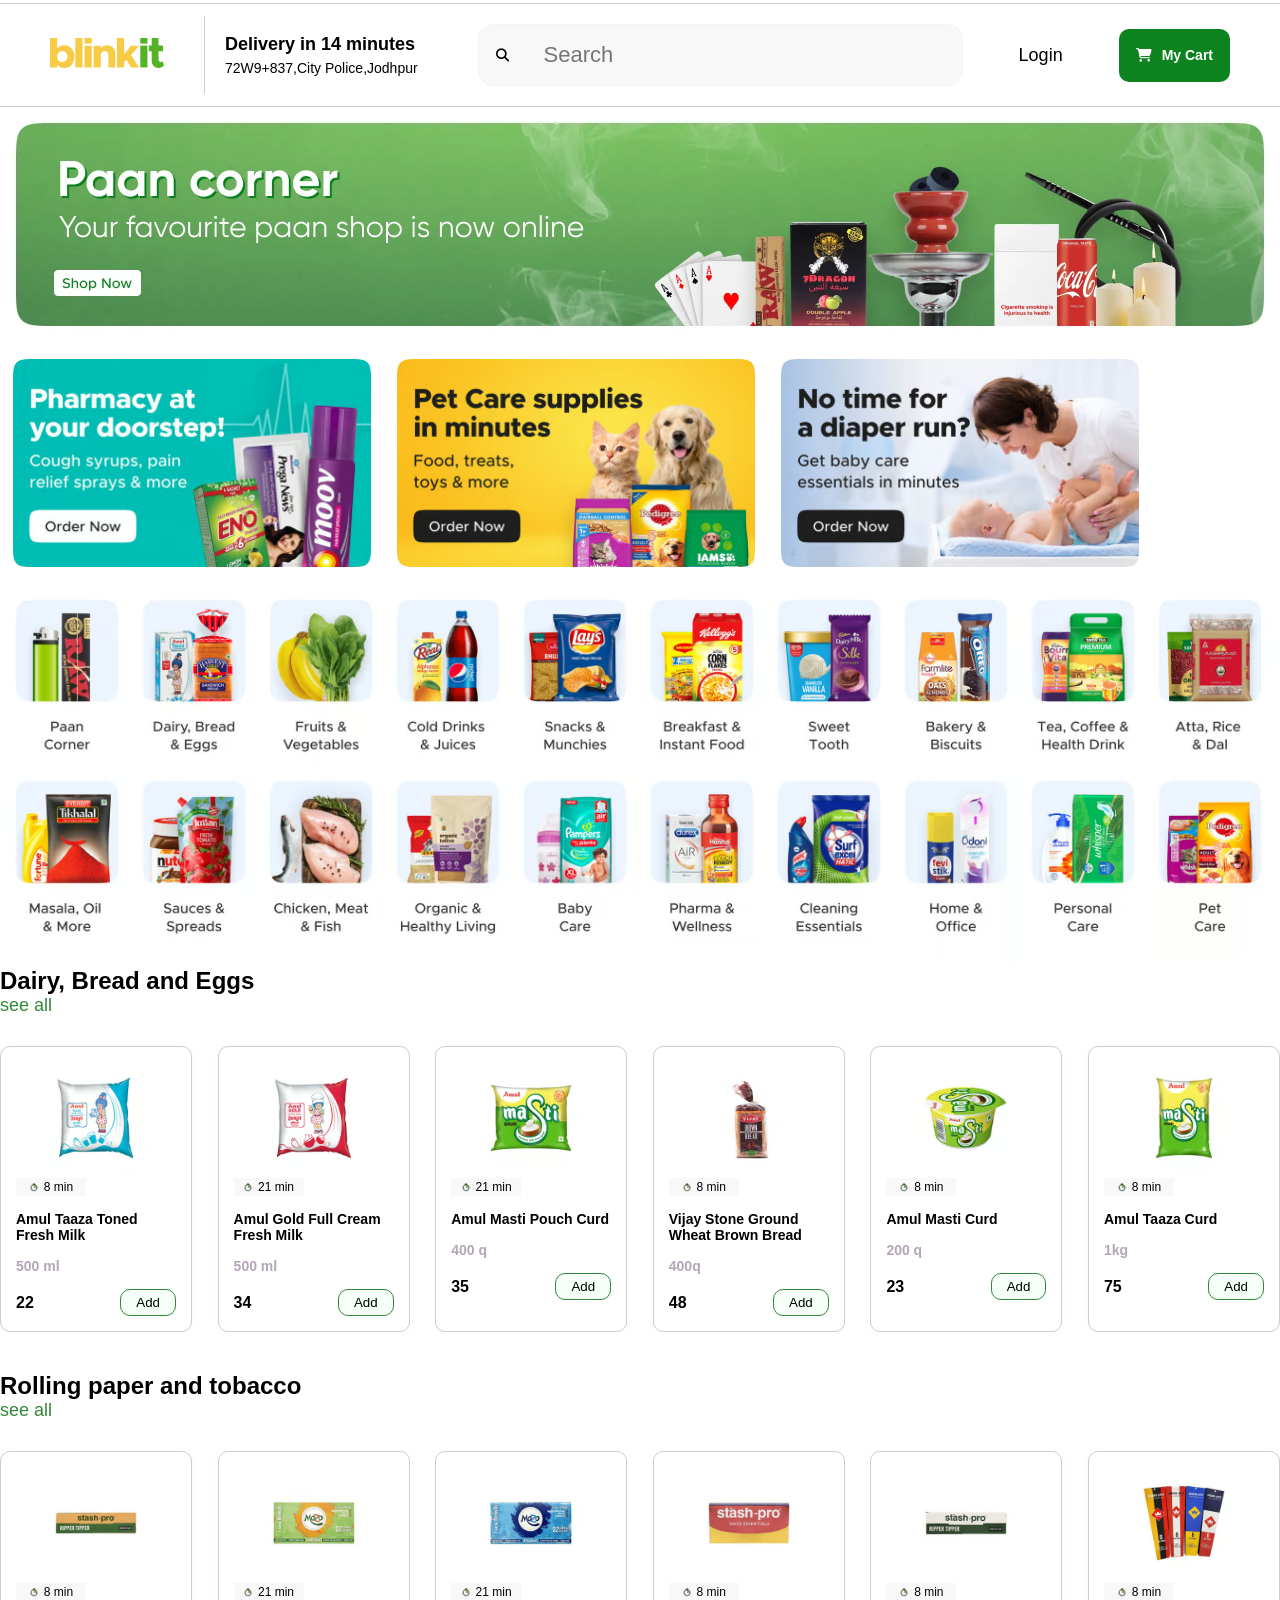
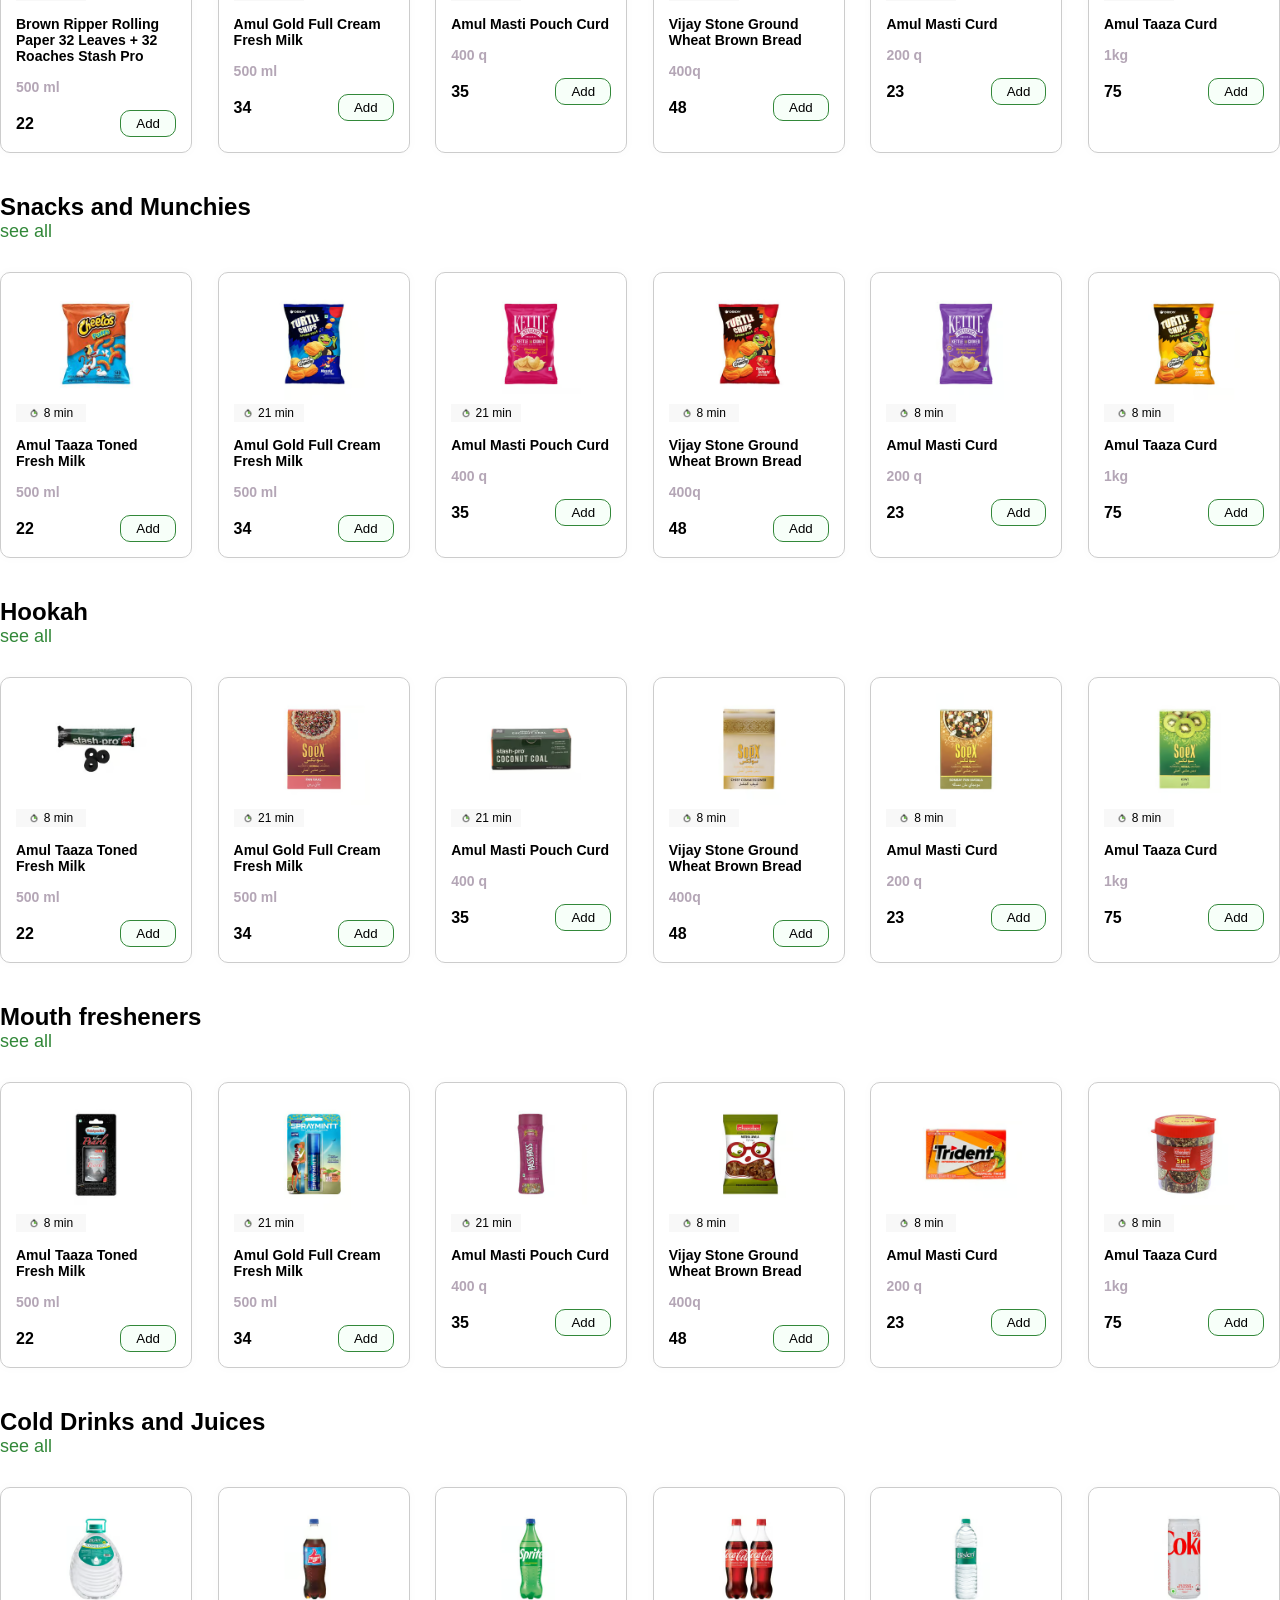
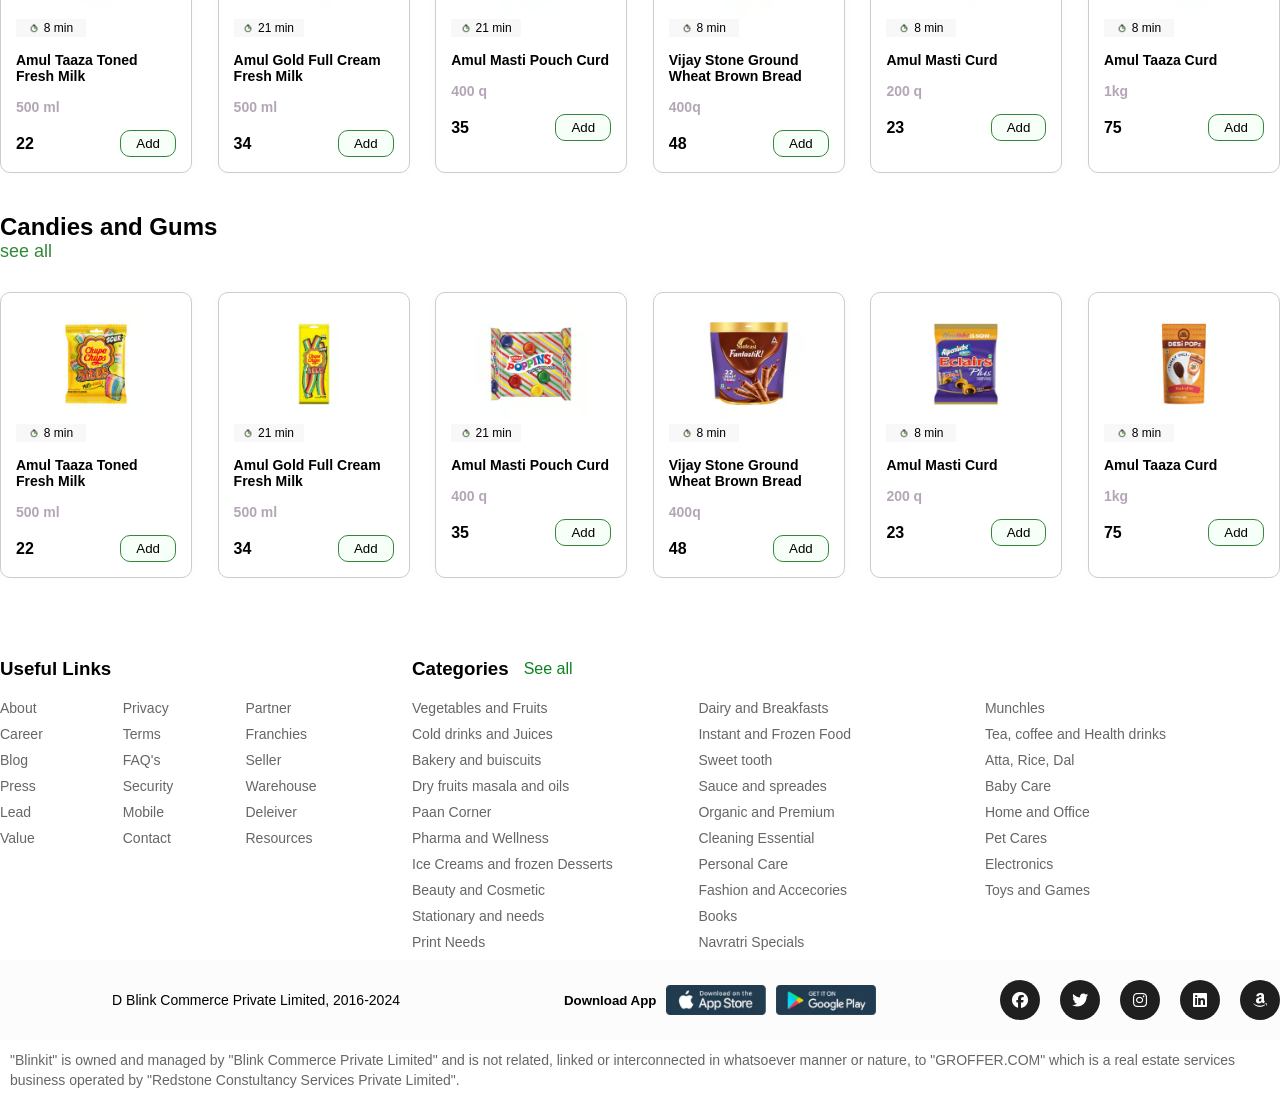
<file: Blinkit Project/index.html>
<!DOCTYPE html>
<html lang="en">
<head>
    <meta charset="UTF-8">
    <meta name="viewport" content="width=device-width, initial-scale=1.0">
    <title>Blinkit</title>
    <link rel="stylesheet" href="https://cdnjs.cloudflare.com/ajax/libs/font-awesome/6.7.2/css/all.min.css">
    <link rel="stylesheet" href="./css/style.css">
    <link rel="stylesheet" href="./css/media.css">
</head>
<body>
    <header>
        <div class="headerLeft">
            <div class="logo">
                <a href="#">
                    <img src="./images/logo.svg" alt="">
                </a>
            </div>
            <div class="headerAddress">
                <h3>Delivery in 14 minutes</h3>
                <p>72W9+837,City Police,Jodhpur</p>
            </div>
        </div>
        <form class="searchBox">
            <button><i class="fa-solid fa-magnifying-glass"></i></button>
            <input type="text" placeholder="Search"/>
        </form>
        <div class="headerBtn">
            <button>Login</button>
            <button><i class="fa-solid fa-cart-shopping"></i>My Cart</button>
        </div>
    </header>

    
    <section class="bannerSection">
        <img src="./images/paan.png" alt="">
    </section>

    <section class="orderBanner">
        <div class="orderBannerItems">
            <img src="./images/image1.png" alt="">
        </div>
        <div class="orderBannerItems">
            <img src="./images/image2.png" alt="">
        </div>
        <div class="orderBannerItems">
            <img src="./images/image3.png" alt="">
        </div>
    </section>

    <section class="categorySection">
        <div class="categoryItems">
            <img src="./images/a/i1.png" alt="">
        </div>
        <div class="categoryItems">
            <img src="./images/a/i2.png" alt="">
        </div>
        <div class="categoryItems">
            <img src="./images/a/i3.png" alt="">
        </div>
        <div class="categoryItems">
            <img src="./images/a/i4.png" alt="">
        </div>
        <div class="categoryItems">
            <img src="./images/a/i5.png" alt="">
        </div>
        <div class="categoryItems">
            <img src="./images/a/i6.png" alt="">
        </div>
        <div class="categoryItems">
            <img src="./images/a/i7.png" alt="">
        </div>
        <div class="categoryItems">
            <img src="./images/a/i8.png" alt="">
        </div>
        <div class="categoryItems">
            <img src="./images/a/i9.png" alt="">
        </div>
        <div class="categoryItems">
            <img src="./images/a/i10.png" alt="">
        </div>
        <div class="categoryItems">
            <img src="./images/a/i11.png" alt="">
        </div>
        <div class="categoryItems">
            <img src="./images/a/i12.png" alt="">
        </div>
        <div class="categoryItems">
            <img src="./images/a/i13.png" alt="">
        </div>
        <div class="categoryItems">
            <img src="./images/a/i14.png" alt="">
        </div>
        <div class="categoryItems">
            <img src="./images/a/i15.png" alt="">
        </div>
        <div class="categoryItems">
            <img src="./images/a/i16.png" alt="">
        </div>
        <div class="categoryItems">
            <img src="./images/a/i17.png" alt="">
        </div>
        <div class="categoryItems">
            <img src="./images/a/i18.png" alt="">
        </div>
        <div class="categoryItems">
            <img src="./images/a/i19.png" alt="">
        </div>
        <div class="categoryItems">
            <img src="./images/a/i20.png" alt="">
        </div>
    </section>

    <section class="productSection">
        <div class="headingRow">
            <h2>Dairy, Bread and Eggs</h2>
            <a href="#">see all</a>
        </div>
        <div class="productRow">
            <div class="productItems">
                <div class="productImg">
                    <img src="./images/b/i1.png" alt="">
                    <p><img src="./images/b/icon.png" alt="">8 min</p>
                </div>
                <div class="productContent">
                    <h3>Amul Taaza Toned Fresh Milk</h3>
                    <p>500 ml</p>
                    <div class="btn-price-outer">
                        <b>22</b>
                        <button>Add</button>
                    </div>
                </div>
            </div>
            <div class="productItems">
                <div class="productImg">
                    <img src="./images/b/i2.png" alt="">
                    <p><img src="./images/b/icon.png" alt="">21 min</p>
                </div>
                <div class="productContent">
                    <h3>Amul Gold Full Cream Fresh Milk</h3>
                    <p>500 ml</p>
                    <div class="btn-price-outer">
                        <b>34</b>
                        <button>Add</button>
                    </div>
                </div>
            </div>
            <div class="productItems">
                <div class="productImg">
                    <img src="./images/b/i3.png" alt="">
                    <p><img src="./images/b/icon.png" alt="">21 min</p>
                </div>
                <div class="productContent">
                    <h3>Amul Masti Pouch Curd</h3>
                    <p>400 q</p>
                    <div class="btn-price-outer">
                        <b>35</b>
                        <button>Add</button>
                    </div>
                </div>
            </div>
            <div class="productItems">
                <div class="productImg">
                    <img src="./images/b/i4.png" alt="">
                    <p><img src="./images/b/icon.png" alt="">8 min</p>
                </div>
                <div class="productContent">
                    <h3>Vijay Stone Ground Wheat Brown Bread</h3>
                    <p>400q</p>
                    <div class="btn-price-outer">
                        <b>48</b>
                        <button>Add</button>
                    </div>
                </div>
            </div>
            <div class="productItems">
                <div class="productImg">
                    <img src="./images/b/i5.png" alt="">
                    <p><img src="./images/b/icon.png" alt="">8 min</p>
                </div>
                <div class="productContent">
                    <h3>Amul Masti Curd</h3>
                    <p>200 q</p>
                    <div class="btn-price-outer">
                        <b>23</b>
                        <button>Add</button>
                    </div>
                </div>
            </div>
            <div class="productItems">
                <div class="productImg">
                    <img src="./images/b/i6.png" alt="">
                    <p><img src="./images/b/icon.png" alt="">8 min</p>
                </div>
                <div class="productContent">
                    <h3>Amul Taaza Curd</h3>
                    <p>1kg</p>
                    <div class="btn-price-outer">
                        <b>75</b>
                        <button>Add</button>
                    </div>
                </div>
            </div>
        </div>
    </section>
    <section class="productSection">
        <div class="headingRow">
            <h2>Rolling paper and tobacco</h2>
            <a href="#">see all</a>
        </div>
        <div class="productRow">
            <div class="productItems">
                <div class="productImg">
                    <img src="./images/c/i1.png" alt="">
                    <p><img src="./images/b/icon.png" alt="">8 min</p>
                </div>
                <div class="productContent">
                    <h3>Brown Ripper Rolling Paper 32 Leaves + 32 Roaches Stash Pro</h3>
                    <p>500 ml</p>
                    <div class="btn-price-outer">
                        <b>22</b>
                        <button>Add</button>
                    </div>
                </div>
            </div>
            <div class="productItems">
                <div class="productImg">
                    <img src="./images/c/i2.png" alt="">
                    <p><img src="./images/b/icon.png" alt="">21 min</p>
                </div>
                <div class="productContent">
                    <h3>Amul Gold Full Cream Fresh Milk</h3>
                    <p>500 ml</p>
                    <div class="btn-price-outer">
                        <b>34</b>
                        <button>Add</button>
                    </div>
                </div>
            </div>
            <div class="productItems">
                <div class="productImg">
                    <img src="./images/c/i3.png" alt="">
                    <p><img src="./images/b/icon.png" alt="">21 min</p>
                </div>
                <div class="productContent">
                    <h3>Amul Masti Pouch Curd</h3>
                    <p>400 q</p>
                    <div class="btn-price-outer">
                        <b>35</b>
                        <button>Add</button>
                    </div>
                </div>
            </div>
            <div class="productItems">
                <div class="productImg">
                    <img src="./images/c/i4.png" alt="">
                    <p><img src="./images/b/icon.png" alt="">8 min</p>
                </div>
                <div class="productContent">
                    <h3>Vijay Stone Ground Wheat Brown Bread</h3>
                    <p>400q</p>
                    <div class="btn-price-outer">
                        <b>48</b>
                        <button>Add</button>
                    </div>
                </div>
            </div>
            <div class="productItems">
                <div class="productImg">
                    <img src="./images/c/i5.png" alt="">
                    <p><img src="./images/b/icon.png" alt="">8 min</p>
                </div>
                <div class="productContent">
                    <h3>Amul Masti Curd</h3>
                    <p>200 q</p>
                    <div class="btn-price-outer">
                        <b>23</b>
                        <button>Add</button>
                    </div>
                </div>
            </div>
            <div class="productItems">
                <div class="productImg">
                    <img src="./images/c/i6.png" alt="">
                    <p><img src="./images/b/icon.png" alt="">8 min</p>
                </div>
                <div class="productContent">
                    <h3>Amul Taaza Curd</h3>
                    <p>1kg</p>
                    <div class="btn-price-outer">
                        <b>75</b>
                        <button>Add</button>
                    </div>
                </div>
            </div>
        </div>
    </section>
    <section class="productSection">
        <div class="headingRow">
            <h2>Snacks and Munchies</h2>
            <a href="#">see all</a>
        </div>
        <div class="productRow">
            <div class="productItems">
                <div class="productImg">
                    <img src="./images/d/i1.png" alt="">
                    <p><img src="./images/b/icon.png" alt="">8 min</p>
                </div>
                <div class="productContent">
                    <h3>Amul Taaza Toned Fresh Milk</h3>
                    <p>500 ml</p>
                    <div class="btn-price-outer">
                        <b>22</b>
                        <button>Add</button>
                    </div>
                </div>
            </div>
            <div class="productItems">
                <div class="productImg">
                    <img src="./images/d/i2.png" alt="">
                    <p><img src="./images/b/icon.png" alt="">21 min</p>
                </div>
                <div class="productContent">
                    <h3>Amul Gold Full Cream Fresh Milk</h3>
                    <p>500 ml</p>
                    <div class="btn-price-outer">
                        <b>34</b>
                        <button>Add</button>
                    </div>
                </div>
            </div>
            <div class="productItems">
                <div class="productImg">
                    <img src="./images/d/i3.png" alt="">
                    <p><img src="./images/b/icon.png" alt="">21 min</p>
                </div>
                <div class="productContent">
                    <h3>Amul Masti Pouch Curd</h3>
                    <p>400 q</p>
                    <div class="btn-price-outer">
                        <b>35</b>
                        <button>Add</button>
                    </div>
                </div>
            </div>
            <div class="productItems">
                <div class="productImg">
                    <img src="./images/d/i4.png" alt="">
                    <p><img src="./images/b/icon.png" alt="">8 min</p>
                </div>
                <div class="productContent">
                    <h3>Vijay Stone Ground Wheat Brown Bread</h3>
                    <p>400q</p>
                    <div class="btn-price-outer">
                        <b>48</b>
                        <button>Add</button>
                    </div>
                </div>
            </div>
            <div class="productItems">
                <div class="productImg">
                    <img src="./images/d/i5.png" alt="">
                    <p><img src="./images/b/icon.png" alt="">8 min</p>
                </div>
                <div class="productContent">
                    <h3>Amul Masti Curd</h3>
                    <p>200 q</p>
                    <div class="btn-price-outer">
                        <b>23</b>
                        <button>Add</button>
                    </div>
                </div>
            </div>
            <div class="productItems">
                <div class="productImg">
                    <img src="./images/d/i6.png" alt="">
                    <p><img src="./images/b/icon.png" alt="">8 min</p>
                </div>
                <div class="productContent">
                    <h3>Amul Taaza Curd</h3>
                    <p>1kg</p>
                    <div class="btn-price-outer">
                        <b>75</b>
                        <button>Add</button>
                    </div>
                </div>
            </div>
        </div>
    </section>
    <section class="productSection">
        <div class="headingRow">
            <h2>Hookah</h2>
            <a href="#">see all</a>
        </div>
        <div class="productRow">
            <div class="productItems">
                <div class="productImg">
                    <img src="./images/e/i1.png" alt="">
                    <p><img src="./images/b/icon.png" alt="">8 min</p>
                </div>
                <div class="productContent">
                    <h3>Amul Taaza Toned Fresh Milk</h3>
                    <p>500 ml</p>
                    <div class="btn-price-outer">
                        <b>22</b>
                        <button>Add</button>
                    </div>
                </div>
            </div>
            <div class="productItems">
                <div class="productImg">
                    <img src="./images/e/i2.png" alt="">
                    <p><img src="./images/b/icon.png" alt="">21 min</p>
                </div>
                <div class="productContent">
                    <h3>Amul Gold Full Cream Fresh Milk</h3>
                    <p>500 ml</p>
                    <div class="btn-price-outer">
                        <b>34</b>
                        <button>Add</button>
                    </div>
                </div>
            </div>
            <div class="productItems">
                <div class="productImg">
                    <img src="./images/e/i3.png" alt="">
                    <p><img src="./images/b/icon.png" alt="">21 min</p>
                </div>
                <div class="productContent">
                    <h3>Amul Masti Pouch Curd</h3>
                    <p>400 q</p>
                    <div class="btn-price-outer">
                        <b>35</b>
                        <button>Add</button>
                    </div>
                </div>
            </div>
            <div class="productItems">
                <div class="productImg">
                    <img src="./images/e/i4.png" alt="">
                    <p><img src="./images/b/icon.png" alt="">8 min</p>
                </div>
                <div class="productContent">
                    <h3>Vijay Stone Ground Wheat Brown Bread</h3>
                    <p>400q</p>
                    <div class="btn-price-outer">
                        <b>48</b>
                        <button>Add</button>
                    </div>
                </div>
            </div>
            <div class="productItems">
                <div class="productImg">
                    <img src="./images/e/i5.png" alt="">
                    <p><img src="./images/b/icon.png" alt="">8 min</p>
                </div>
                <div class="productContent">
                    <h3>Amul Masti Curd</h3>
                    <p>200 q</p>
                    <div class="btn-price-outer">
                        <b>23</b>
                        <button>Add</button>
                    </div>
                </div>
            </div>
            <div class="productItems">
                <div class="productImg">
                    <img src="./images/e/i6.png" alt="">
                    <p><img src="./images/b/icon.png" alt="">8 min</p>
                </div>
                <div class="productContent">
                    <h3>Amul Taaza Curd</h3>
                    <p>1kg</p>
                    <div class="btn-price-outer">
                        <b>75</b>
                        <button>Add</button>
                    </div>
                </div>
            </div>
        </div>
    </section>
    <section class="productSection">
        <div class="headingRow">
            <h2>Mouth fresheners</h2>
            <a href="#">see all</a>
        </div>
        <div class="productRow">
            <div class="productItems">
                <div class="productImg">
                    <img src="./images/f/i1.png" alt="">
                    <p><img src="./images/b/icon.png" alt="">8 min</p>
                </div>
                <div class="productContent">
                    <h3>Amul Taaza Toned Fresh Milk</h3>
                    <p>500 ml</p>
                    <div class="btn-price-outer">
                        <b>22</b>
                        <button>Add</button>
                    </div>
                </div>
            </div>
            <div class="productItems">
                <div class="productImg">
                    <img src="./images/f/i2.png" alt="">
                    <p><img src="./images/b/icon.png" alt="">21 min</p>
                </div>
                <div class="productContent">
                    <h3>Amul Gold Full Cream Fresh Milk</h3>
                    <p>500 ml</p>
                    <div class="btn-price-outer">
                        <b>34</b>
                        <button>Add</button>
                    </div>
                </div>
            </div>
            <div class="productItems">
                <div class="productImg">
                    <img src="./images/f/i3.png" alt="">
                    <p><img src="./images/b/icon.png" alt="">21 min</p>
                </div>
                <div class="productContent">
                    <h3>Amul Masti Pouch Curd</h3>
                    <p>400 q</p>
                    <div class="btn-price-outer">
                        <b>35</b>
                        <button>Add</button>
                    </div>
                </div>
            </div>
            <div class="productItems">
                <div class="productImg">
                    <img src="./images/f/i4.png" alt="">
                    <p><img src="./images/b/icon.png" alt="">8 min</p>
                </div>
                <div class="productContent">
                    <h3>Vijay Stone Ground Wheat Brown Bread</h3>
                    <p>400q</p>
                    <div class="btn-price-outer">
                        <b>48</b>
                        <button>Add</button>
                    </div>
                </div>
            </div>
            <div class="productItems">
                <div class="productImg">
                    <img src="./images/f/i5.png" alt="">
                    <p><img src="./images/b/icon.png" alt="">8 min</p>
                </div>
                <div class="productContent">
                    <h3>Amul Masti Curd</h3>
                    <p>200 q</p>
                    <div class="btn-price-outer">
                        <b>23</b>
                        <button>Add</button>
                    </div>
                </div>
            </div>
            <div class="productItems">
                <div class="productImg">
                    <img src="./images/f/i6.png" alt="">
                    <p><img src="./images/b/icon.png" alt="">8 min</p>
                </div>
                <div class="productContent">
                    <h3>Amul Taaza Curd</h3>
                    <p>1kg</p>
                    <div class="btn-price-outer">
                        <b>75</b>
                        <button>Add</button>
                    </div>
                </div>
            </div>
        </div>
    </section>
    <section class="productSection">
        <div class="headingRow">
            <h2>Cold Drinks and Juices</h2>
            <a href="#">see all</a>
        </div>
        <div class="productRow">
            <div class="productItems">
                <div class="productImg">
                    <img src="./images/g/i1.png" alt="">
                    <p><img src="./images/b/icon.png" alt="">8 min</p>
                </div>
                <div class="productContent">
                    <h3>Amul Taaza Toned Fresh Milk</h3>
                    <p>500 ml</p>
                    <div class="btn-price-outer">
                        <b>22</b>
                        <button>Add</button>
                    </div>
                </div>
            </div>
            <div class="productItems">
                <div class="productImg">
                    <img src="./images/g/i2.png" alt="">
                    <p><img src="./images/b/icon.png" alt="">21 min</p>
                </div>
                <div class="productContent">
                    <h3>Amul Gold Full Cream Fresh Milk</h3>
                    <p>500 ml</p>
                    <div class="btn-price-outer">
                        <b>34</b>
                        <button>Add</button>
                    </div>
                </div>
            </div>
            <div class="productItems">
                <div class="productImg">
                    <img src="./images/g/i3.png" alt="">
                    <p><img src="./images/b/icon.png" alt="">21 min</p>
                </div>
                <div class="productContent">
                    <h3>Amul Masti Pouch Curd</h3>
                    <p>400 q</p>
                    <div class="btn-price-outer">
                        <b>35</b>
                        <button>Add</button>
                    </div>
                </div>
            </div>
            <div class="productItems">
                <div class="productImg">
                    <img src="./images/g/i4.png" alt="">
                    <p><img src="./images/b/icon.png" alt="">8 min</p>
                </div>
                <div class="productContent">
                    <h3>Vijay Stone Ground Wheat Brown Bread</h3>
                    <p>400q</p>
                    <div class="btn-price-outer">
                        <b>48</b>
                        <button>Add</button>
                    </div>
                </div>
            </div>
            <div class="productItems">
                <div class="productImg">
                    <img src="./images/g/i5.png" alt="">
                    <p><img src="./images/b/icon.png" alt="">8 min</p>
                </div>
                <div class="productContent">
                    <h3>Amul Masti Curd</h3>
                    <p>200 q</p>
                    <div class="btn-price-outer">
                        <b>23</b>
                        <button>Add</button>
                    </div>
                </div>
            </div>
            <div class="productItems">
                <div class="productImg">
                    <img src="./images/g/i6.png" alt="">
                    <p><img src="./images/b/icon.png" alt="">8 min</p>
                </div>
                <div class="productContent">
                    <h3>Amul Taaza Curd</h3>
                    <p>1kg</p>
                    <div class="btn-price-outer">
                        <b>75</b>
                        <button>Add</button>
                    </div>
                </div>
            </div>
        </div>
    </section>
    <section class="productSection">
        <div class="headingRow">
            <h2>Candies and Gums</h2>
            <a href="#">see all</a>
        </div>
        <div class="productRow">
            <div class="productItems">
                <div class="productImg">
                    <img src="./images/h/i1.png" alt="">
                    <p><img src="./images/b/icon.png" alt="">8 min</p>
                </div>
                <div class="productContent">
                    <h3>Amul Taaza Toned Fresh Milk</h3>
                    <p>500 ml</p>
                    <div class="btn-price-outer">
                        <b>22</b>
                        <button>Add</button>
                    </div>
                </div>
            </div>
            <div class="productItems">
                <div class="productImg">
                    <img src="./images/h/i2.png" alt="">
                    <p><img src="./images/b/icon.png" alt="">21 min</p>
                </div>
                <div class="productContent">
                    <h3>Amul Gold Full Cream Fresh Milk</h3>
                    <p>500 ml</p>
                    <div class="btn-price-outer">
                        <b>34</b>
                        <button>Add</button>
                    </div>
                </div>
            </div>
            <div class="productItems">
                <div class="productImg">
                    <img src="./images/h/i3.png" alt="">
                    <p><img src="./images/b/icon.png" alt="">21 min</p>
                </div>
                <div class="productContent">
                    <h3>Amul Masti Pouch Curd</h3>
                    <p>400 q</p>
                    <div class="btn-price-outer">
                        <b>35</b>
                        <button>Add</button>
                    </div>
                </div>
            </div>
            <div class="productItems">
                <div class="productImg">
                    <img src="./images/h/i4.png" alt="">
                    <p><img src="./images/b/icon.png" alt="">8 min</p>
                </div>
                <div class="productContent">
                    <h3>Vijay Stone Ground Wheat Brown Bread</h3>
                    <p>400q</p>
                    <div class="btn-price-outer">
                        <b>48</b>
                        <button>Add</button>
                    </div>
                </div>
            </div>
            <div class="productItems">
                <div class="productImg">
                    <img src="./images/h/i5.png" alt="">
                    <p><img src="./images/b/icon.png" alt="">8 min</p>
                </div>
                <div class="productContent">
                    <h3>Amul Masti Curd</h3>
                    <p>200 q</p>
                    <div class="btn-price-outer">
                        <b>23</b>
                        <button>Add</button>
                    </div>
                </div>
            </div>
            <div class="productItems">
                <div class="productImg">
                    <img src="./images/h/i6.png" alt="">
                    <p><img src="./images/b/icon.png" alt="">8 min</p>
                </div>
                <div class="productContent">
                    <h3>Amul Taaza Curd</h3>
                    <p>1kg</p>
                    <div class="btn-price-outer">
                        <b>75</b>
                        <button>Add</button>
                    </div>
                </div>
            </div>
        </div>
    </section>
    

    <footer>
        <div class="footer-mid">
            <div class="footer-mid-row1">
                <div class="footer-mid-row1-left">
                    <h3>Useful Links</h3>
                    <div class="usefulLinks">
                        <ul>
                            <li><a href="#">About</a></li>
                            <li><a href="#">Career</a></li>
                            <li><a href="#">Blog</a></li>
                            <li><a href="#">Press</a></li>
                            <li><a href="#">Lead</a></li>
                            <li><a href="#">Value</a></li>
                        </ul>
                        <ul>
                            <li><a href="#">Privacy</a></li>
                            <li><a href="#">Terms</a></li>
                            <li><a href="#">FAQ's</a></li>
                            <li><a href="#">Security</a></li>
                            <li><a href="#">Mobile</a></li>
                            <li><a href="#">Contact</a></li>
                        </ul>
                        <ul>
                            <li><a href="#">Partner</a></li>
                            <li><a href="#">Franchies</a></li>
                            <li><a href="#">Seller</a></li>
                            <li><a href="#">Warehouse</a></li>
                            <li><a href="#">Deleiver</a></li>
                            <li><a href="#">Resources</a></li>
                        </ul>
                    </div>
                </div>
                <div class="footer-mid-row1-right">
                    <div class="categoriesHeading">
                        <h3>Categories</h3>
                        <a href="">See all</a>
                    </div>
                    <div class="usefulLinks2">
                        <ul>
                            <li><a href="#">Vegetables and Fruits</a></li>
                            <li><a href="#">Cold drinks and Juices</a></li>
                            <li><a href="#">Bakery and buiscuits</a></li>
                            <li><a href="#">Dry fruits masala and oils</a></li>
                            <li><a href="#">Paan Corner</a></li>
                            <li><a href="#">Pharma and Wellness</a></li>
                            <li><a href="#">Ice Creams and frozen Desserts</a></li>
                            <li><a href="#">Beauty and Cosmetic</a></li>
                            <li><a href="#">Stationary and needs</a></li>
                            <li><a href="#">Print Needs</a></li>
                        </ul>
                        <ul>
                            <li><a href="#">Dairy and Breakfasts</a></li>
                            <li><a href="#">Instant and Frozen Food</a></li>
                            <li><a href="#">Sweet tooth</a></li>
                            <li><a href="#">Sauce and spreades</a></li>
                            <li><a href="#">Organic and Premium</a></li>
                            <li><a href="#">Cleaning Essential</a></li>
                            <li><a href="#">Personal Care</a></li>
                            <li><a href="#">Fashion and Accecories</a></li>
                            <li><a href="#">Books</a></li>
                            <li><a href="#">Navratri Specials</a></li>
                        </ul>
                        <ul>
                            <li><a href="#">Munchles</a></li>
                            <li><a href="#">Tea, coffee and Health drinks</a></li>
                            <li><a href="#">Atta, Rice, Dal</a></li>
                            <li><a href="#">Baby Care</a></li>
                            <li><a href="#">Home and Office</a></li>
                            <li><a href="#">Pet Cares</a></li>
                            <li><a href="#">Electronics</a></li>
                            <li><a href="#">Toys and Games</a></li>
                        </ul>
                    </div>
                </div>
            </div>
            <div class="footer-mid-row2">
                <p>D Blink Commerce Private Limited, 2016-2024</p>
                <div class="appIcons">
                    <h5>Download App</h5>
                    <img width="100px" src="./images/i1.png" alt="">
                    <img width="100px" src="./images/i2.png" alt="">
                </div>
                <div class="socialLinks">
                    <i class="fa-brands fa-facebook"></i>
                    <i class="fa-brands fa-twitter"></i>
                    <i class="fa-brands fa-instagram"></i>
                    <i class="fa-brands fa-linkedin"></i>
                    <i class="fa-brands fa-amazon"></i>
                </div>
            </div>
            <div class="footer-mid-row3">
                <p>"Blinkit" is owned and managed by "Blink Commerce Private Limited" and is not related, linked or interconnected in whatsoever manner or nature, to "GROFFER.COM" which is a real estate services business operated by "Redstone Constultancy Services Private Limited".</p>
            </div>
        </div>
    </footer>
</body>
</html>
</file>
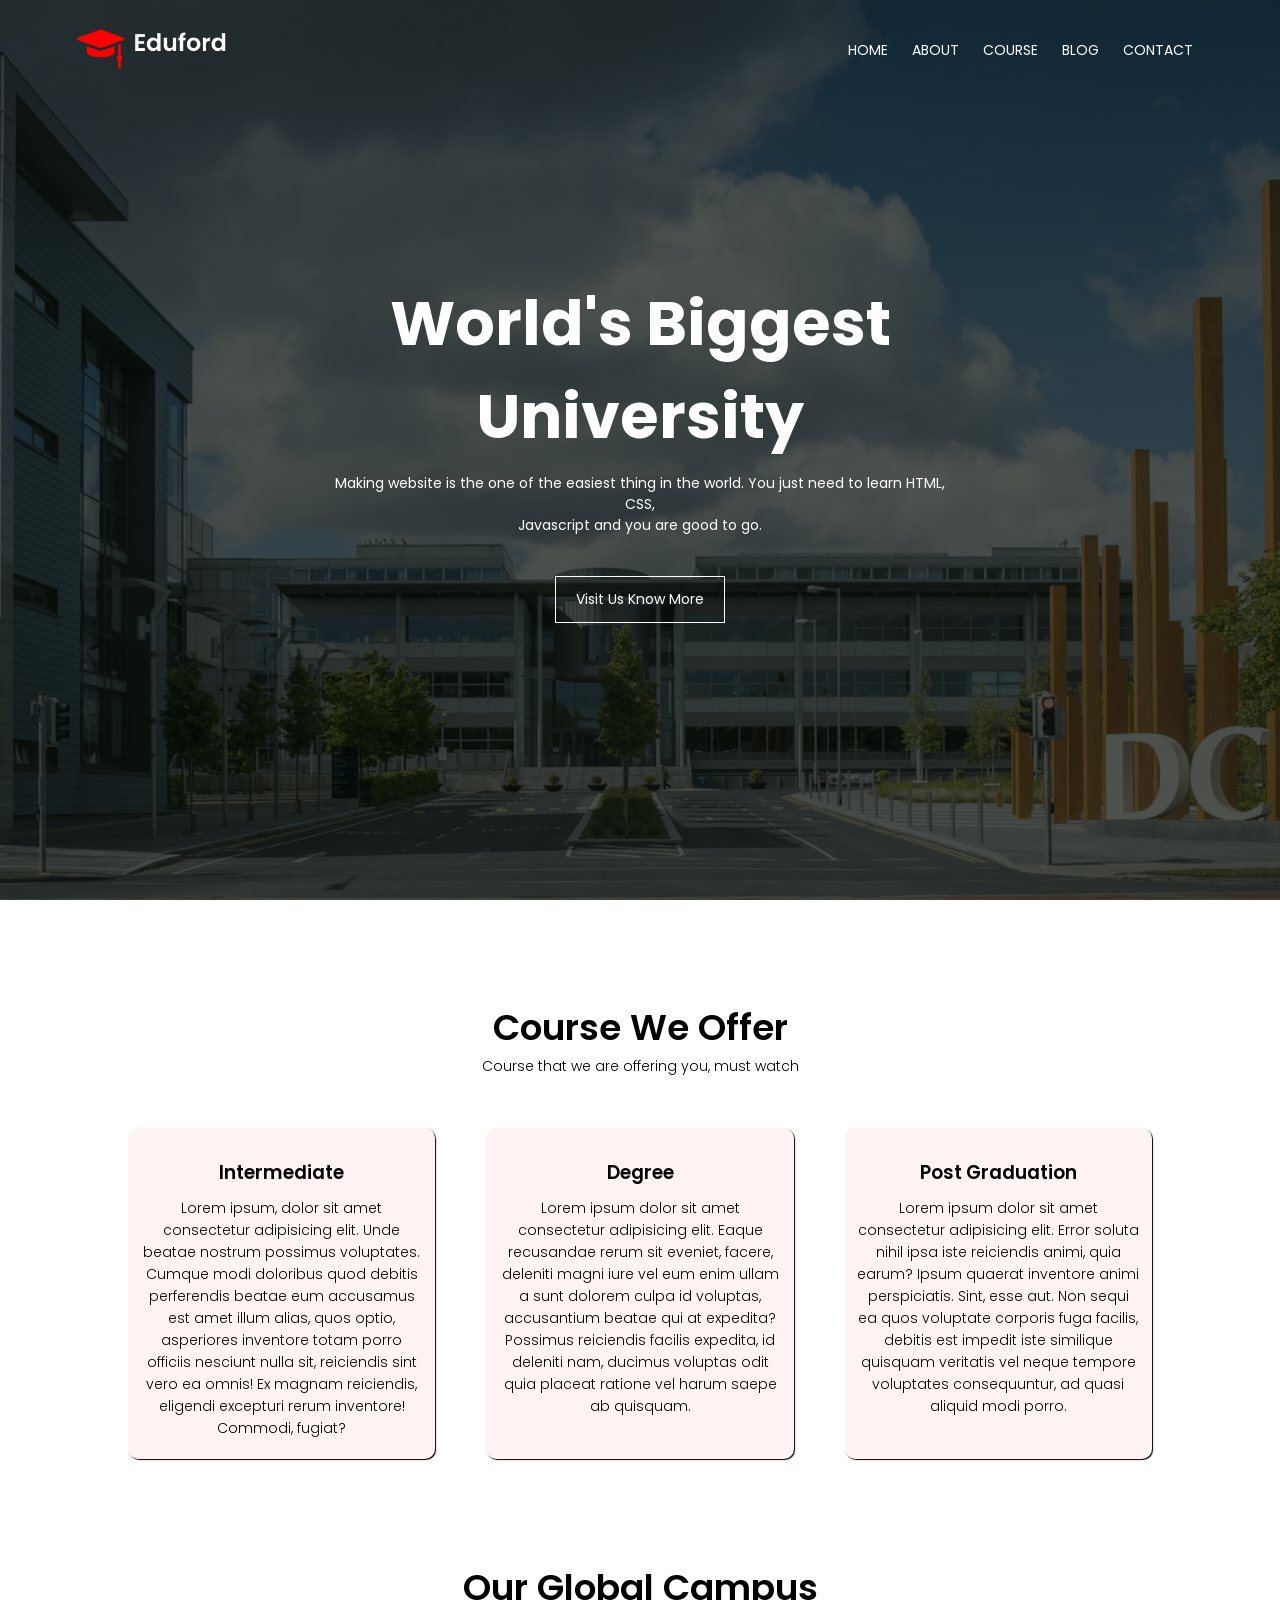
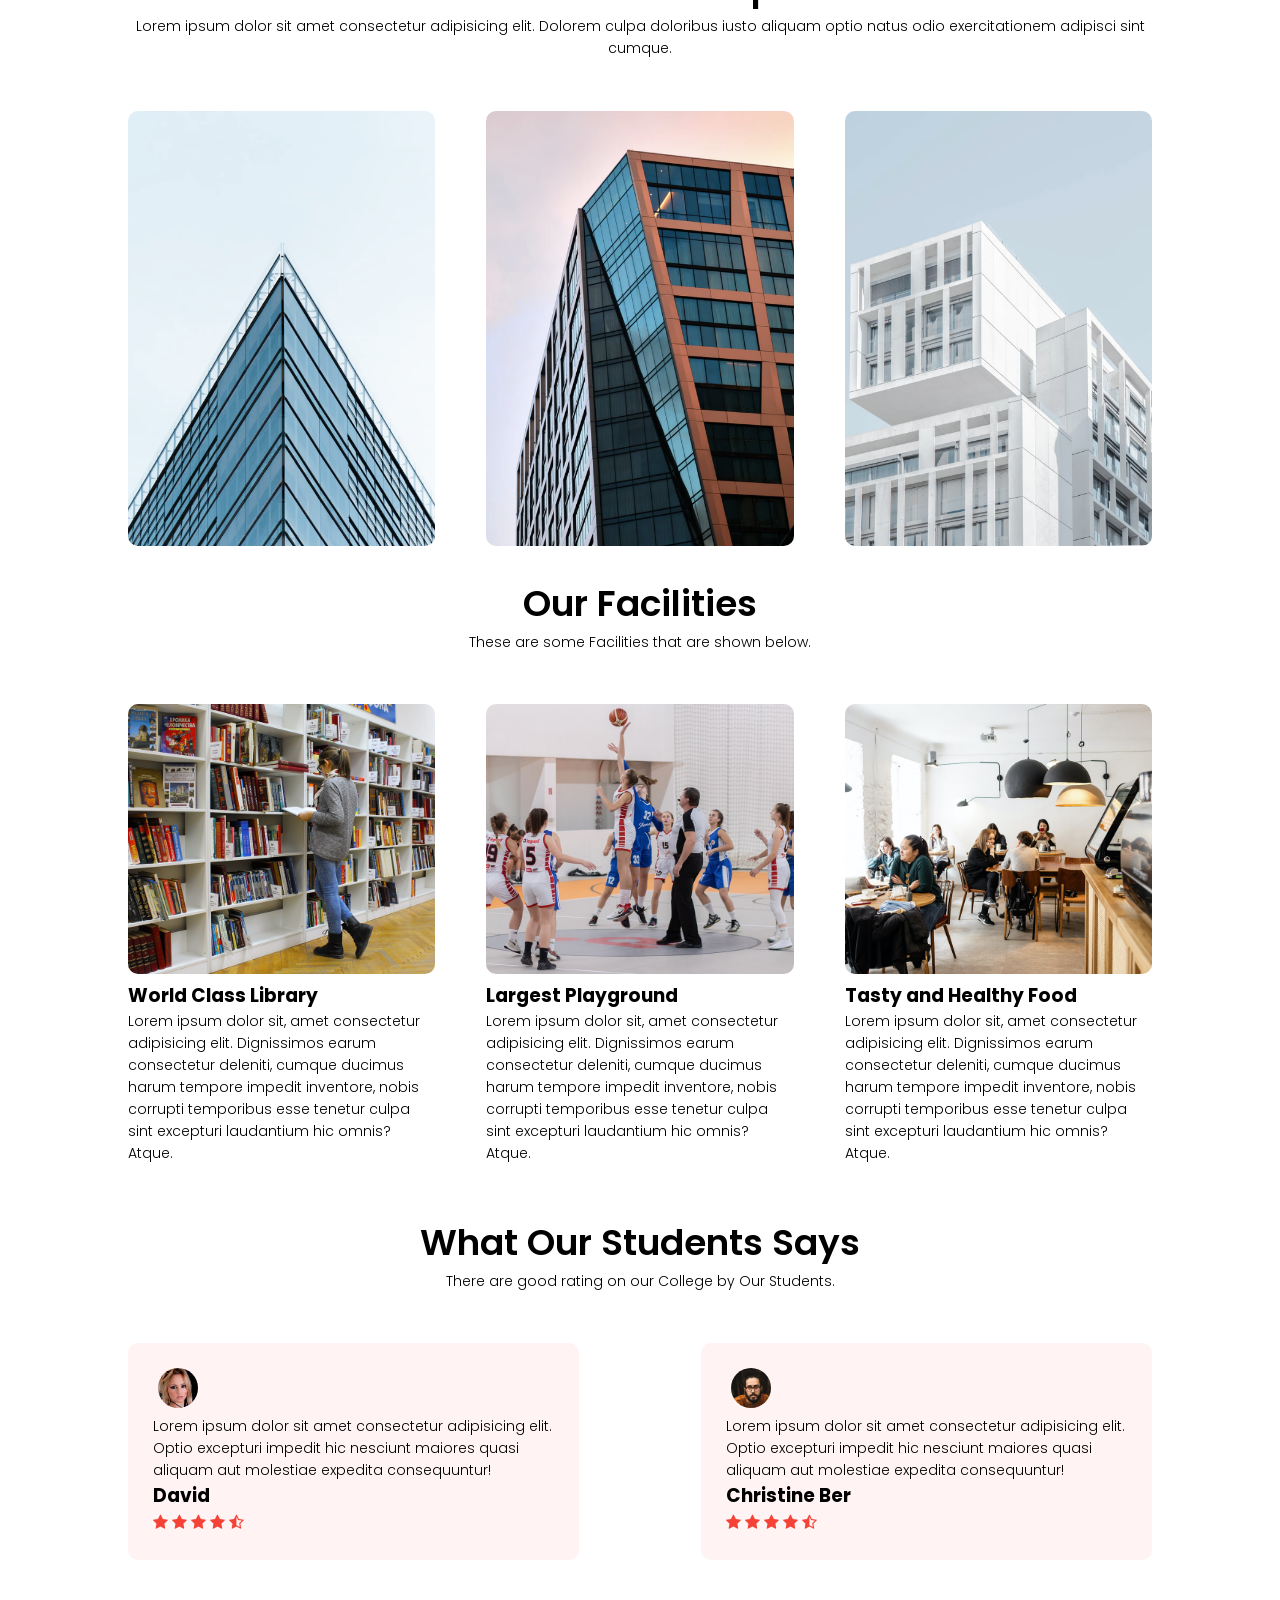
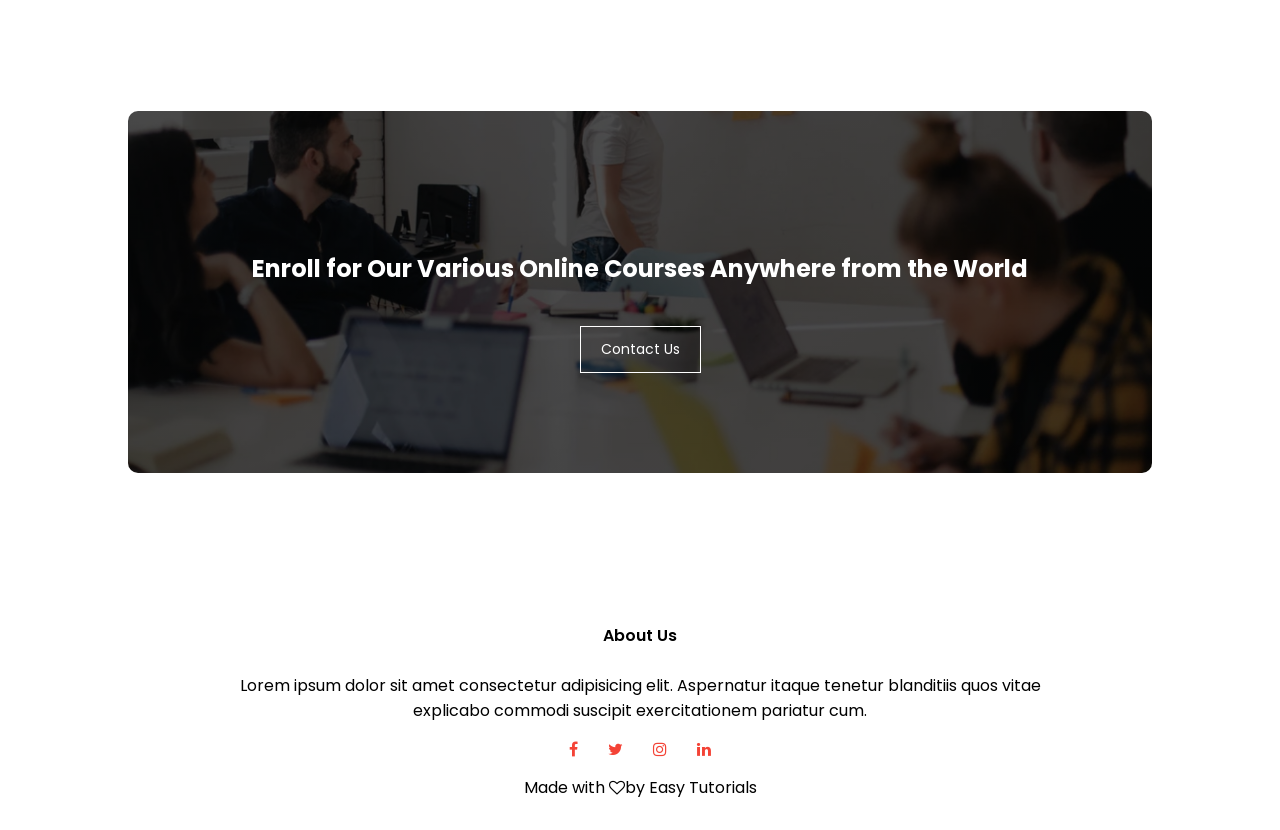
<file: University Website Practise/index.html>
<!DOCTYPE html>
<html lang="en">
<head>
    <meta charset="UTF-8">
    <meta name="viewport" content="width=device-width, initial-scale=1.0">
    <title>Microlent University</title>
    <link rel="stylesheet" href="style.css">
    <link rel="preconnect" href="https://fonts.gstatic.com">
    <link rel="stylesheet" href="https://fonts.googleapis.com/css2?family=Poppins:wght@100;200;300;400;600;700&display=swap">
    <link rel="stylesheet" href="https://stackpath.bootstrapcdn.com/font-awesome/4.7.0/css/font-awesome.min.css">
</head>
<body>
    <section class="header">
        <nav>
            <a href="index.html"><img src="images/logo.png" alt=""></a>
            <div class="nav-links" id="navLinks">
                <i class="fa fa-times" aria-hidden="true" onclick="hideMenu()"></i>
                <ul>
                   <li><a href="index.html">Home</a></li>
                   <li><a href="about.html">About</a></li>
                   <li><a href="course.html">Course</a></li>
                   <li><a href="blog.html">Blog</a></li>
                   <li><a href="#">Contact</a></li>
                </ul>
            </div>
            <i class="fa fa-bars" onclick="showMenu()"></i>
        </nav>

        <div class="text-box">
            <h1>World's Biggest University</h1>
            <p>Making website is the one of the easiest thing in the world. You just need to learn HTML, CSS, <br> Javascript and you are good to go.</p>
            <a href="#" class="hero-btn">Visit Us Know More</a>
        </div>
    </section>

    <!-- Courses -->
    <section class="course">
        <h1>Course We Offer</h1>
        <p>Course that we are offering you, must watch </p>
        <div class="row">
            <div class="course-col">
                <h3>Intermediate</h3>
                <p>Lorem ipsum, dolor sit amet consectetur adipisicing elit. Unde beatae nostrum possimus voluptates. Cumque modi doloribus quod debitis perferendis beatae eum accusamus est amet illum alias, quos optio, asperiores inventore totam porro officiis nesciunt nulla sit, reiciendis sint vero ea omnis! Ex magnam reiciendis, eligendi excepturi rerum inventore! Commodi, fugiat?</p>
            </div>
            <div class="course-col">
                <h3>Degree</h3>
                <p>Lorem ipsum dolor sit amet consectetur adipisicing elit. Eaque recusandae rerum sit eveniet, facere, deleniti magni iure vel eum enim ullam a sunt dolorem culpa id voluptas, accusantium beatae qui at expedita? Possimus reiciendis facilis expedita, id deleniti nam, ducimus voluptas odit quia placeat ratione vel harum saepe ab quisquam.</p>
            </div>
            <div class="course-col">
                <h3>Post Graduation</h3>
                <p>Lorem ipsum dolor sit amet consectetur adipisicing elit. Error soluta nihil ipsa iste reiciendis animi, quia earum? Ipsum quaerat inventore animi perspiciatis. Sint, esse aut. Non sequi ea quos voluptate corporis fuga facilis, debitis est impedit iste similique quisquam veritatis vel neque tempore voluptates consequuntur, ad quasi aliquid modi porro.</p>
            </div>
        </div>
    </section>

    <!-- Campus -->

    <section class="campus">
        <h1>Our Global Campus</h1>
        <p>Lorem ipsum dolor sit amet consectetur adipisicing elit. Dolorem culpa doloribus iusto aliquam optio natus odio exercitationem adipisci sint cumque.</p>
        <div class="row">
            <div class="campus-col">
                <img src="images/london.png" alt="">
                <div class="layer">
                    <h3>LONDON</h3>
                </div>
            </div>
            <div class="campus-col">
                <img src="images/newyork.png" alt="">
                <div class="layer">
                    <h3>New York</h3>
                </div>
            </div>
            <div class="campus-col">
                <img src="images/washington.png" alt="">
                <div class="layer">
                    <h3>Washington</h3>
                </div>
            </div>
        </div>
    </section>

    <!-- Facilities -->

    <section class="facilities">
        <h1>Our Facilities</h1>
        <p>These are some Facilities that are shown below.</p>
        <div class="row">
            <div class="facility-col">
                <img src="images/library.png" alt="">
                <h3>World Class Library</h3>
                <p>Lorem ipsum dolor sit, amet consectetur adipisicing elit. Dignissimos earum consectetur deleniti, cumque ducimus harum tempore impedit inventore, nobis corrupti temporibus esse tenetur culpa sint excepturi laudantium hic omnis? Atque.</p>
            </div>
            <div class="facility-col">
                <img src="images/basketball.png" alt="">
                <h3>Largest Playground</h3>
                <p>Lorem ipsum dolor sit, amet consectetur adipisicing elit. Dignissimos earum consectetur deleniti, cumque ducimus harum tempore impedit inventore, nobis corrupti temporibus esse tenetur culpa sint excepturi laudantium hic omnis? Atque.</p>
            </div>
            <div class="facility-col">
                <img src="images/cafeteria.png" alt="">
                <h3>Tasty and Healthy Food</h3>
                <p>Lorem ipsum dolor sit, amet consectetur adipisicing elit. Dignissimos earum consectetur deleniti, cumque ducimus harum tempore impedit inventore, nobis corrupti temporibus esse tenetur culpa sint excepturi laudantium hic omnis? Atque.</p>
            </div>
        </div>
    </section>

    <!-- Testimonials -->
    <section class="testimonials">
        <h1>What Our Students Says</h1>
        <p>There are good rating on our College by Our Students.</p>
        <div class="row">
            <div class="testimonial-col">
                <img src="images/user1.jpg" alt="">
                <div>
                    <p>Lorem ipsum dolor sit amet consectetur adipisicing elit. Optio excepturi impedit hic nesciunt maiores quasi aliquam aut molestiae expedita consequuntur!</p>
                    <h3>David</h3>
                    <i class="fa fa-star"></i>
                    <i class="fa fa-star"></i>
                    <i class="fa fa-star"></i>
                    <i class="fa fa-star"></i>
                    <i class="fa fa-star-half-o"></i>
                </div>
            </div>
            <div class="testimonial-col">
                <img src="images/user2.jpg" alt="">
                <div>
                    <p>Lorem ipsum dolor sit amet consectetur adipisicing elit. Optio excepturi impedit hic nesciunt maiores quasi aliquam aut molestiae expedita consequuntur!</p>
                    <h3>Christine Ber</h3>
                    <i class="fa fa-star"></i>
                    <i class="fa fa-star"></i>
                    <i class="fa fa-star"></i>
                    <i class="fa fa-star"></i>
                    <i class="fa fa-star-half-o"></i>
                </div>
            </div>
        </div>
    </section>


    <!-- Call To Action -->
    <section class="cta">
        <h1>Enroll for Our Various Online Courses Anywhere from the World</h1>
        <a href="#" class="hero-btn">Contact Us</a>
    </section>


    <section class="footer">
        <h4>About Us</h4>
        <p>Lorem ipsum dolor sit amet consectetur adipisicing elit. Aspernatur itaque tenetur blanditiis quos vitae <br>explicabo commodi suscipit exercitationem pariatur cum.</p>
        <div class="icons">
            <i class="fa fa-facebook"></i>
            <i class="fa fa-twitter"></i>
            <i class="fa fa-instagram"></i>
            <i class="fa fa-linkedin"></i>
        </div>
        <p>Made with <i class="fa fa-heart-o"></i>by Easy Tutorials</p>
    </section>



    <script>
        var navLinks = document.getElementById("navLinks");
        
        function showMenu(){
            navLinks.style.right = "0";
        }
        function hideMenu(){
            navLinks.style.right = "-200px";
        }
    </script>
</body>
</html>
</file>
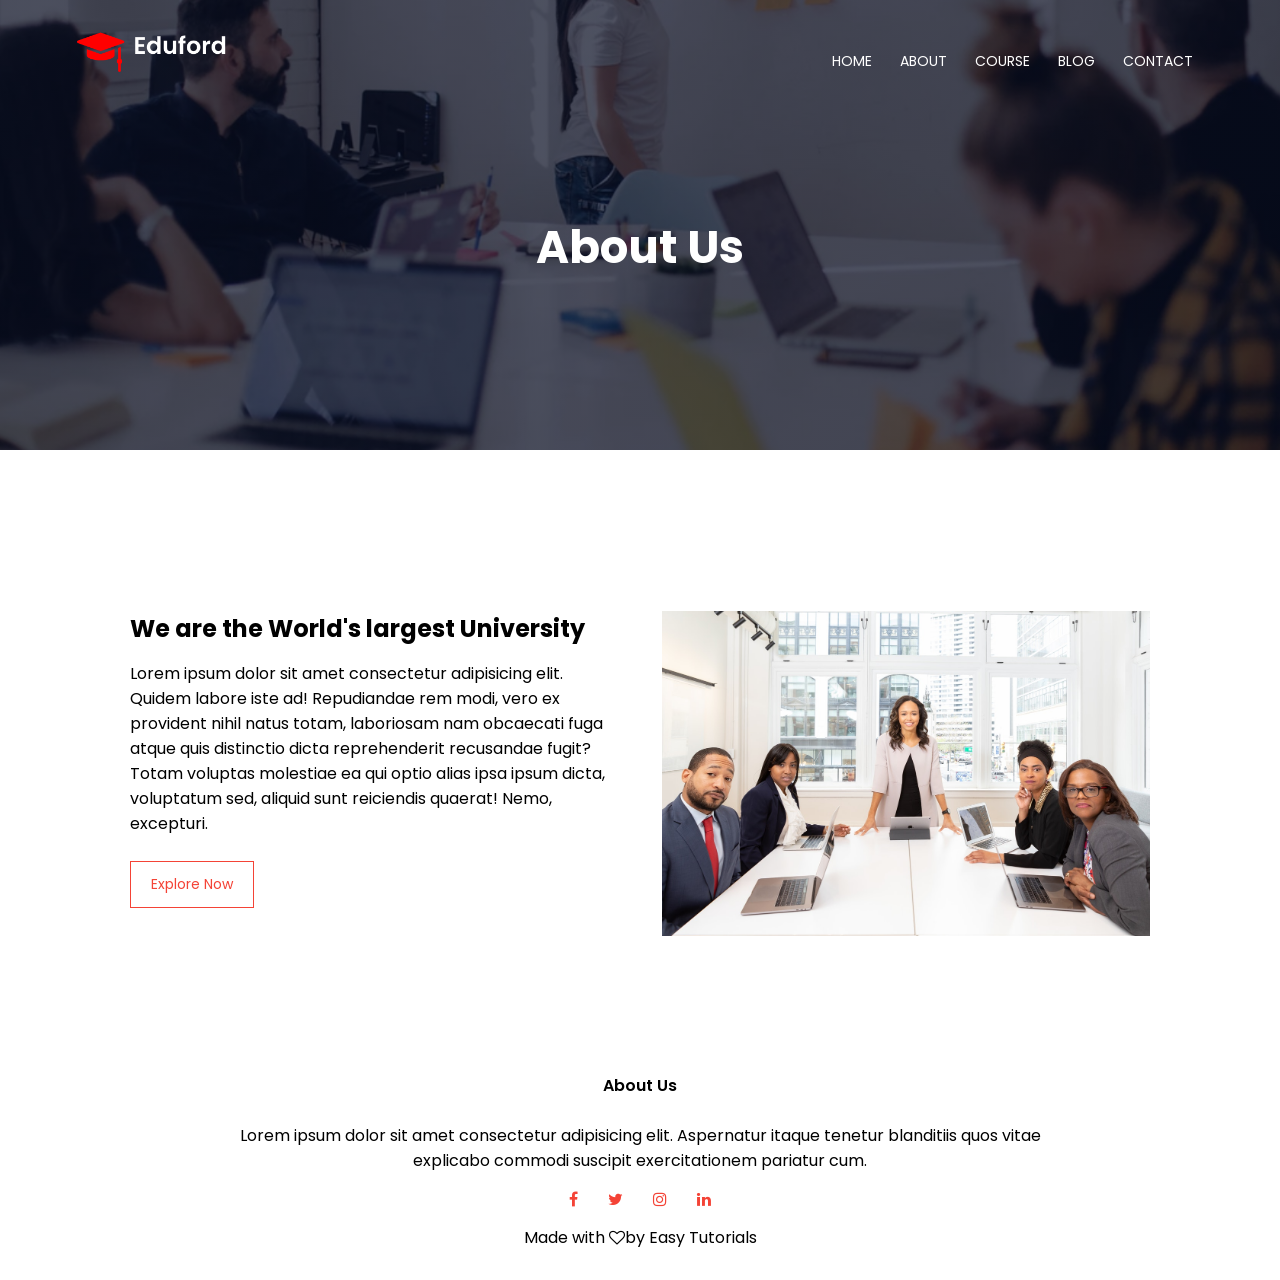
<file: University Website Practise/about.html>
<!DOCTYPE html>
<html lang="en">
<head>
    <meta charset="UTF-8">
    <meta name="viewport" content="width=device-width, initial-scale=1.0">
    <title>Microlent University</title>
    <link rel="stylesheet" href="style.css">
    <link rel="preconnect" href="https://fonts.gstatic.com">
    <link rel="stylesheet" href="https://fonts.googleapis.com/css2?family=Poppins:wght@100;200;300;400;600;700&display=swap">
    <link rel="stylesheet" href="https://stackpath.bootstrapcdn.com/font-awesome/4.7.0/css/font-awesome.min.css">
</head>
<body>
    <section class="sub-header">
        <nav>
            <a href="index.html"><img src="images/logo.png" alt=""></a>
            <div class="nav-links" id="navLinks">
                <i class="fa fa-times" aria-hidden="true" onclick="hideMenu()"></i>
                <ul>
                   <li><a href="index.html">Home</a></li>
                   <li><a href="about.html">About</a></li>
                   <li><a href="course.html">Course</a></li>
                   <li><a href="blog.html">Blog</a></li>
                   <li><a href="contact.html">Contact</a></li>
                </ul>
            </div>
            <i class="fa fa-bars" onclick="showMenu()"></i>
        </nav>
        <h1>About Us</h1>
    </section>


    <!-- About Us Content -->
    <section class="about-us">
        <div class="row">
            <div class="about-col">
                <h1>We are the World's largest University</h1>
                <p>Lorem ipsum dolor sit amet consectetur adipisicing elit. Quidem labore iste ad! Repudiandae rem modi, vero ex provident nihil natus totam, laboriosam nam obcaecati fuga atque quis distinctio dicta reprehenderit recusandae fugit? Totam voluptas molestiae ea qui optio alias ipsa ipsum dicta, voluptatum sed, aliquid sunt reiciendis quaerat! Nemo, excepturi.</p>
                <a href="#" class="hero-btn red-btn">Explore Now</a>
            </div>
            <div class="about-col">
                <img src="images/about.jpg" alt="">
            </div>
        </div>
    </section>



    <section class="footer">
        <h4>About Us</h4>
        <p>Lorem ipsum dolor sit amet consectetur adipisicing elit. Aspernatur itaque tenetur blanditiis quos vitae <br>explicabo commodi suscipit exercitationem pariatur cum.</p>
        <div class="icons">
            <i class="fa fa-facebook"></i>
            <i class="fa fa-twitter"></i>
            <i class="fa fa-instagram"></i>
            <i class="fa fa-linkedin"></i>
        </div>
        <p>Made with <i class="fa fa-heart-o"></i>by Easy Tutorials</p>
    </section>



    <script>
        var navLinks = document.getElementById("navLinks");
        
        function showMenu(){
            navLinks.style.right = "0";
        }
        function hideMenu(){
            navLinks.style.right = "-200px";
        }
    </script>
</body>
</html>
</file>
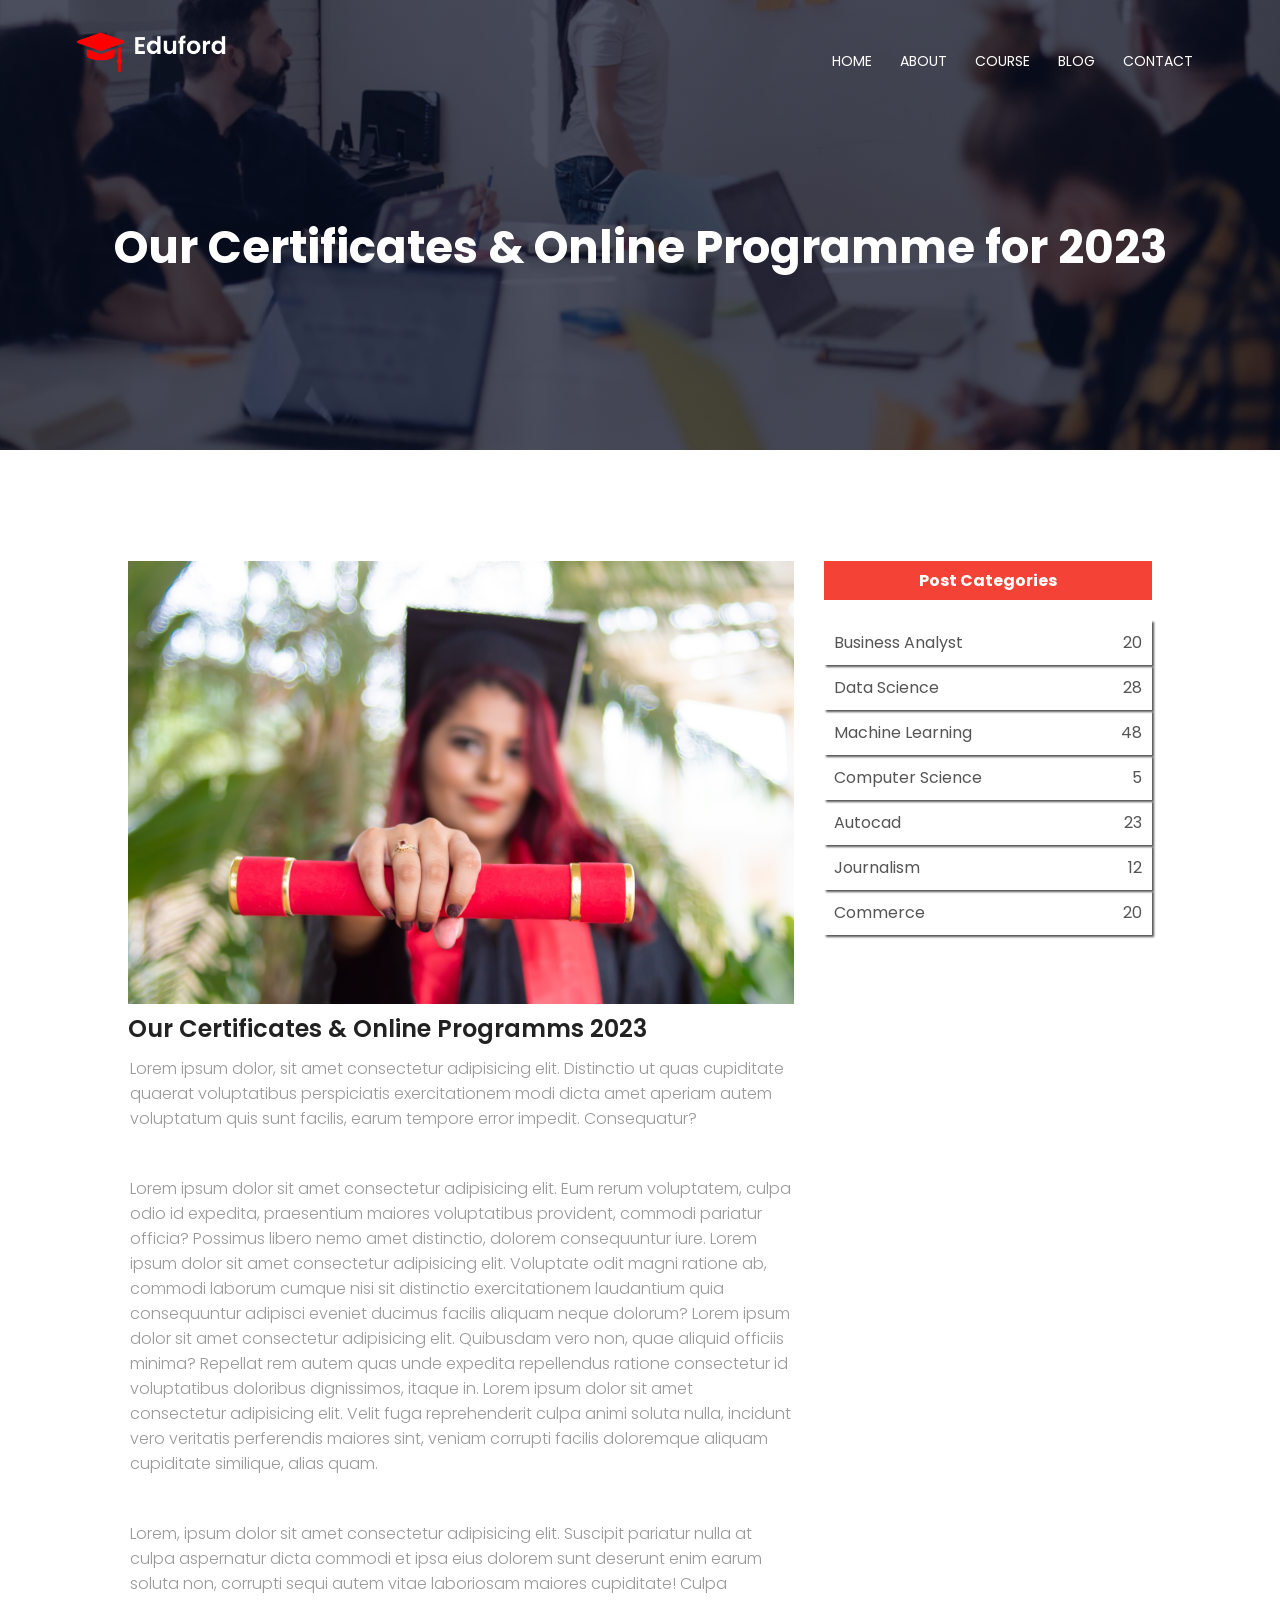
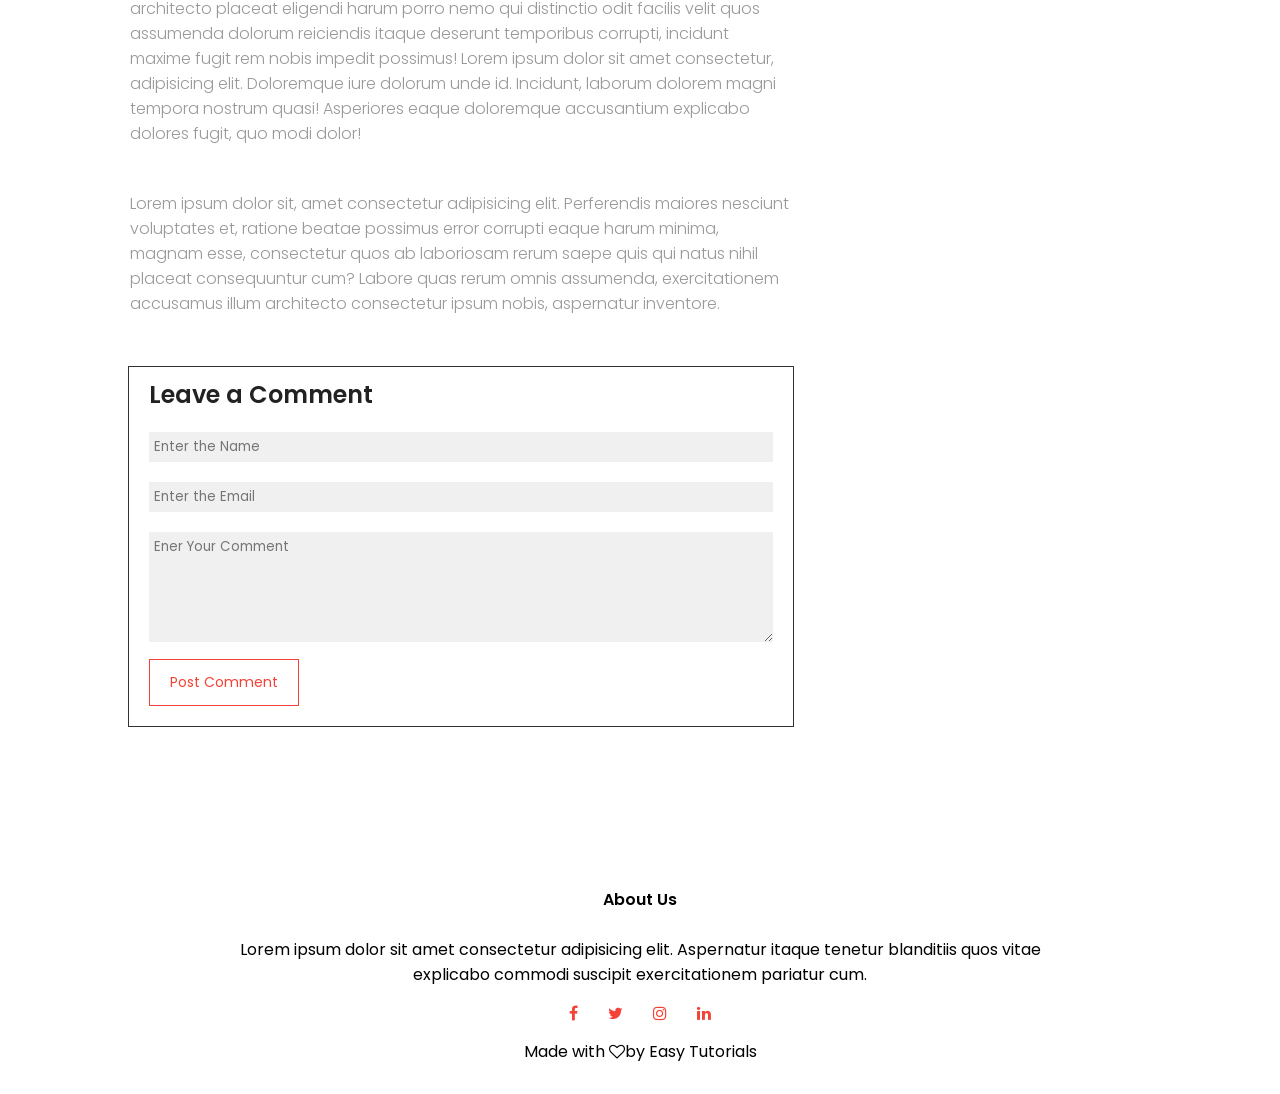
<file: University Website Practise/blog.html>
<!DOCTYPE html>
<html lang="en">
<head>
    <meta charset="UTF-8">
    <meta name="viewport" content="width=device-width, initial-scale=1.0">
    <title>Microlent University</title>
    <link rel="stylesheet" href="style.css">
    <link rel="preconnect" href="https://fonts.gstatic.com">
    <link rel="stylesheet" href="https://fonts.googleapis.com/css2?family=Poppins:wght@100;200;300;400;600;700&display=swap">
    <link rel="stylesheet" href="https://stackpath.bootstrapcdn.com/font-awesome/4.7.0/css/font-awesome.min.css">
</head>
<body>
    <section class="sub-header">
        <nav>
            <a href="index.html"><img src="images/logo.png" alt=""></a>
            <div class="nav-links" id="navLinks">
                <i class="fa fa-times" aria-hidden="true" onclick="hideMenu()"></i>
                <ul>
                   <li><a href="index.html">Home</a></li>
                   <li><a href="about.html">About</a></li>
                   <li><a href="course.html">Course</a></li>
                   <li><a href="blog.html">Blog</a></li>
                   <li><a href="contact.html">Contact</a></li>
                </ul>
            </div>
            <i class="fa fa-bars" onclick="showMenu()"></i>
        </nav>
        <h1>Our Certificates &#38; Online Programme for 2023 </h1>
    </section>

    <!-- Blog and Content      -->
    <section class="blog-content">
        <div class="row">
            <div class="blog-left">
                <img src="images/certificate.jpg" alt="">
                <h2>Our Certificates &#38; Online Programms 2023</h2>
                <p>Lorem ipsum dolor, sit amet consectetur adipisicing elit. Distinctio ut quas cupiditate quaerat voluptatibus perspiciatis exercitationem modi dicta amet aperiam autem voluptatum quis sunt facilis, earum tempore error impedit. Consequatur?</p>
                <br>
                <p>Lorem ipsum dolor sit amet consectetur adipisicing elit. Eum rerum voluptatem, culpa odio id expedita, praesentium maiores voluptatibus provident, commodi pariatur officia? Possimus libero nemo amet distinctio, dolorem consequuntur iure. Lorem ipsum dolor sit amet consectetur adipisicing elit. Voluptate odit magni ratione ab, commodi laborum cumque nisi sit distinctio exercitationem laudantium quia consequuntur adipisci eveniet ducimus facilis aliquam neque dolorum? Lorem ipsum dolor sit amet consectetur adipisicing elit. Quibusdam vero non, quae aliquid officiis minima? Repellat rem autem quas unde expedita repellendus ratione consectetur id voluptatibus doloribus dignissimos, itaque in. Lorem ipsum dolor sit amet consectetur adipisicing elit. Velit fuga reprehenderit culpa animi soluta nulla, incidunt vero veritatis perferendis maiores sint, veniam corrupti facilis doloremque aliquam cupiditate similique, alias quam.</p>
                <br>
                <p>Lorem, ipsum dolor sit amet consectetur adipisicing elit. Suscipit pariatur nulla at culpa aspernatur dicta commodi et ipsa eius dolorem sunt deserunt enim earum soluta non, corrupti sequi autem vitae laboriosam maiores cupiditate! Culpa architecto placeat eligendi harum porro nemo qui distinctio odit facilis velit quos assumenda dolorum reiciendis itaque deserunt temporibus corrupti, incidunt maxime fugit rem nobis impedit possimus! Lorem ipsum dolor sit amet consectetur, adipisicing elit. Doloremque iure dolorum unde id. Incidunt, laborum dolorem magni tempora nostrum quasi! Asperiores eaque doloremque accusantium explicabo dolores fugit, quo modi dolor!</p>
                <br>
                <p>Lorem ipsum dolor sit, amet consectetur adipisicing elit. Perferendis maiores nesciunt voluptates et, ratione beatae possimus error corrupti eaque harum minima, magnam esse, consectetur quos ab laboriosam rerum saepe quis qui natus nihil placeat consequuntur cum? Labore quas rerum omnis assumenda, exercitationem accusamus illum architecto consectetur ipsum nobis, aspernatur inventore.</p>
                <div class="comment-box">
                    <h2>Leave a Comment</h2>
                    <div class="comment-form">
                        <input type="text" class="" placeholder="Enter the Name"><br>
                        <input type="text" class="" placeholder="Enter the Email"><br>
                        <textarea name="" id="" rows="5" placeholder="Ener Your Comment"></textarea><br>
                        <button type="submit" class="hero-btn red-btn">Post Comment</button>
                    </div>
                </div>
            </div>
            <div class="blog-right">
                <h3>Post Categories</h3>
                <div>
                    <span>Business Analyst</span>
                    <span>20</span>
                </div>
                <div>
                    <span>Data Science</span>
                    <span>28</span>
                </div>
                <div>
                    <span>Machine Learning</span>
                    <span>48</span>
                </div>
                <div>
                    <span>Computer Science</span>
                    <span>5</span>
                </div>
                <div>
                    <span>Autocad</span>
                    <span>23</span>
                </div>
                <div>
                    <span>Journalism</span>
                    <span>12</span>
                </div>
                <div>
                    <span>Commerce</span>
                    <span>20</span>
                </div>
            </div>
        </div>
    </section>


    <section class="footer">
        <h4>About Us</h4>
        <p>Lorem ipsum dolor sit amet consectetur adipisicing elit. Aspernatur itaque tenetur blanditiis quos vitae <br>explicabo commodi suscipit exercitationem pariatur cum.</p>
        <div class="icons">
            <i class="fa fa-facebook"></i>
            <i class="fa fa-twitter"></i>
            <i class="fa fa-instagram"></i>
            <i class="fa fa-linkedin"></i>
        </div>
        <p>Made with <i class="fa fa-heart-o"></i>by Easy Tutorials</p>
    </section>



    <script>
        var navLinks = document.getElementById("navLinks");
        
        function showMenu(){
            navLinks.style.right = "0";
        }
        function hideMenu(){
            navLinks.style.right = "-200px";
        }
    </script>
</body>
</html>
</file>
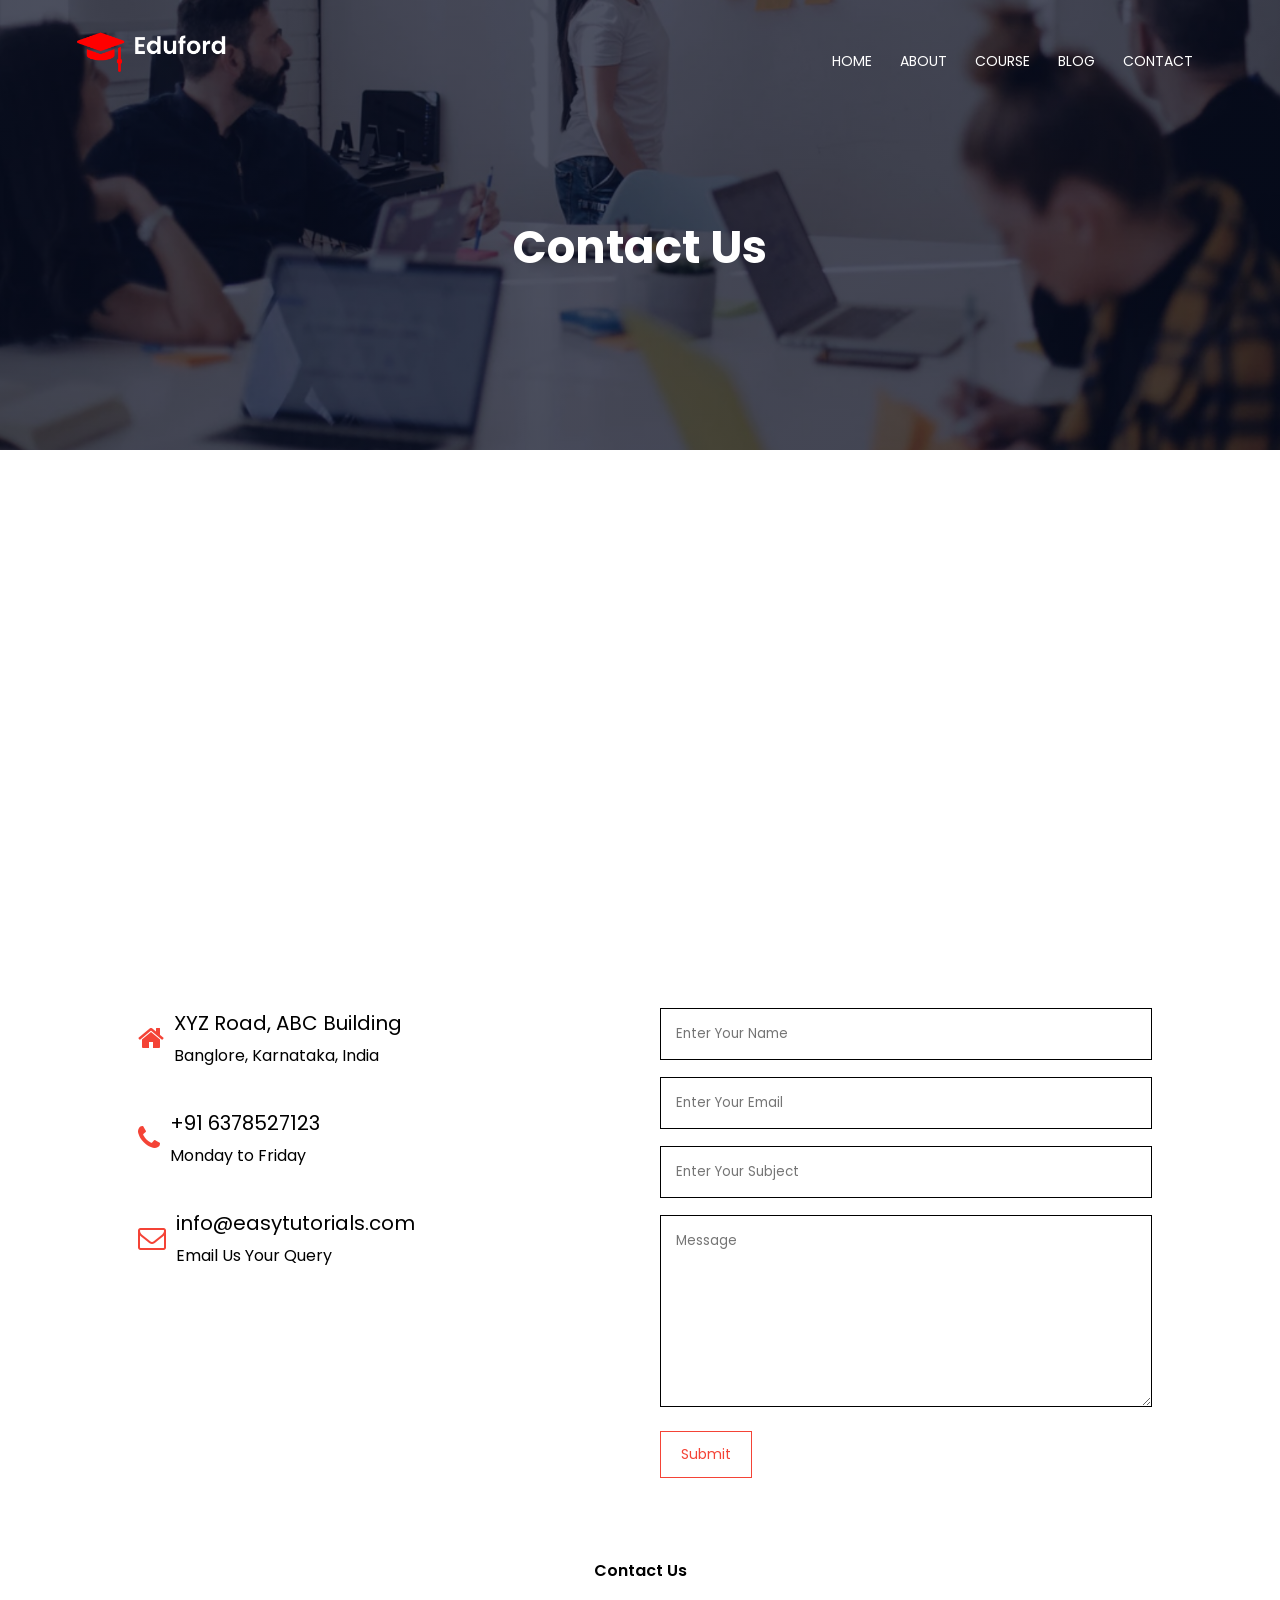
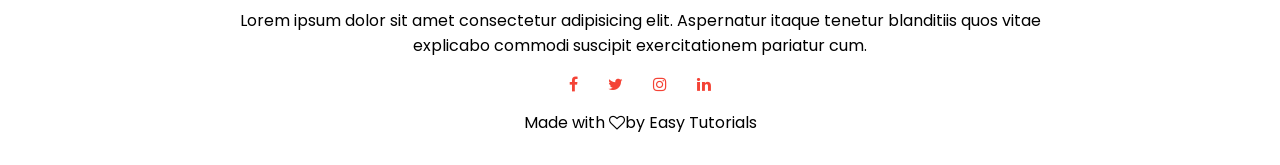
<file: University Website Practise/contact.html>
<!DOCTYPE html>
<html lang="en">
<head>
    <meta charset="UTF-8">
    <meta name="viewport" content="width=device-width, initial-scale=1.0">
    <title>Microlent University</title>
    <link rel="stylesheet" href="style.css">
    <link rel="preconnect" href="https://fonts.gstatic.com">
    <link rel="stylesheet" href="https://fonts.googleapis.com/css2?family=Poppins:wght@100;200;300;400;600;700&display=swap">
    <link rel="stylesheet" href="https://stackpath.bootstrapcdn.com/font-awesome/4.7.0/css/font-awesome.min.css">
</head>
<body>
    <section class="sub-header">
        <nav>
            <a href="index.html"><img src="images/logo.png" alt=""></a>
            <div class="nav-links" id="navLinks">
                <i class="fa fa-times" aria-hidden="true" onclick="hideMenu()"></i>
                <ul>
                   <li><a href="index.html">Home</a></li>
                   <li><a href="about.html">About</a></li>
                   <li><a href="course.html">Course</a></li>
                   <li><a href="blog.html">Blog</a></li>
                   <li><a href="contact.html">Contact</a></li>
                </ul>
            </div>
            <i class="fa fa-bars" onclick="showMenu()"></i>
        </nav>
        <h1>Contact Us</h1>
    </section>


    <!-- Contact Us Location -->
    <section class="location">
        <iframe src="https://www.google.com/maps/embed?pb=!1m18!1m12!1m3!1d3578.261287679333!2d72.99446907448014!3d26.253181988124062!2m3!1f0!2f0!3f0!3m2!1i1024!2i768!4f13.1!3m3!1m2!1s0x39418c31970b284f%3A0xa9d8d755894f17d8!2sMicrolent%20Systems%20Pvt.%20Ltd.!5e0!3m2!1sen!2sin!4v1715057141686!5m2!1sen!2sin" width="600" height="450" style="border:0;" allowfullscreen="" loading="lazy" referrerpolicy="no-referrer-when-downgrade"></iframe>
    </section>

    <!-- Contact Us -->
    <section class="contact-us">
        <div class="row">
            <div class="contact-col">
                <div>
                    <i class="fa fa-home"></i>
                    <span>
                        <h5>XYZ Road, ABC Building</h5>
                        <p>Banglore, Karnataka, India</p>
                    </span>
                </div>
                <div>
                    <i class="fa fa-phone"></i>
                    <span>
                        <h5>+91 6378527123</h5>
                        <p>Monday to Friday</p>
                    </span>
                </div>
                <div>
                    <i class="fa fa-envelope-o"></i>
                    <span>
                        <h5>info@easytutorials.com</h5>
                        <p>Email Us Your Query</p>
                    </span>
                </div>
            </div>
            
            <div class="contact-col">
                <form action="#">
                    <input type="text" placeholder="Enter Your Name" required>
                    <input type="email" placeholder="Enter Your Email" required>
                    <input type="text" placeholder="Enter Your Subject" required>
                    <textarea rows="8" placeholder="Message"></textarea>
                    <button type="submit" class="hero-btn red-btn">Submit</button>
                </form>
            </div>
        </div>
    </section>


    <section class="footer">
        <h4>Contact Us</h4>
        <p>Lorem ipsum dolor sit amet consectetur adipisicing elit. Aspernatur itaque tenetur blanditiis quos vitae <br>explicabo commodi suscipit exercitationem pariatur cum.</p>
        <div class="icons">
            <i class="fa fa-facebook"></i>
            <i class="fa fa-twitter"></i>
            <i class="fa fa-instagram"></i>
            <i class="fa fa-linkedin"></i>
        </div>
        <p>Made with <i class="fa fa-heart-o"></i>by Easy Tutorials</p>
    </section>



    <script>
        var navLinks = document.getElementById("navLinks");
        
        function showMenu(){
            navLinks.style.right = "0";
        }
        function hideMenu(){
            navLinks.style.right = "-200px";
        }
    </script>
</body>
</html>
</file>
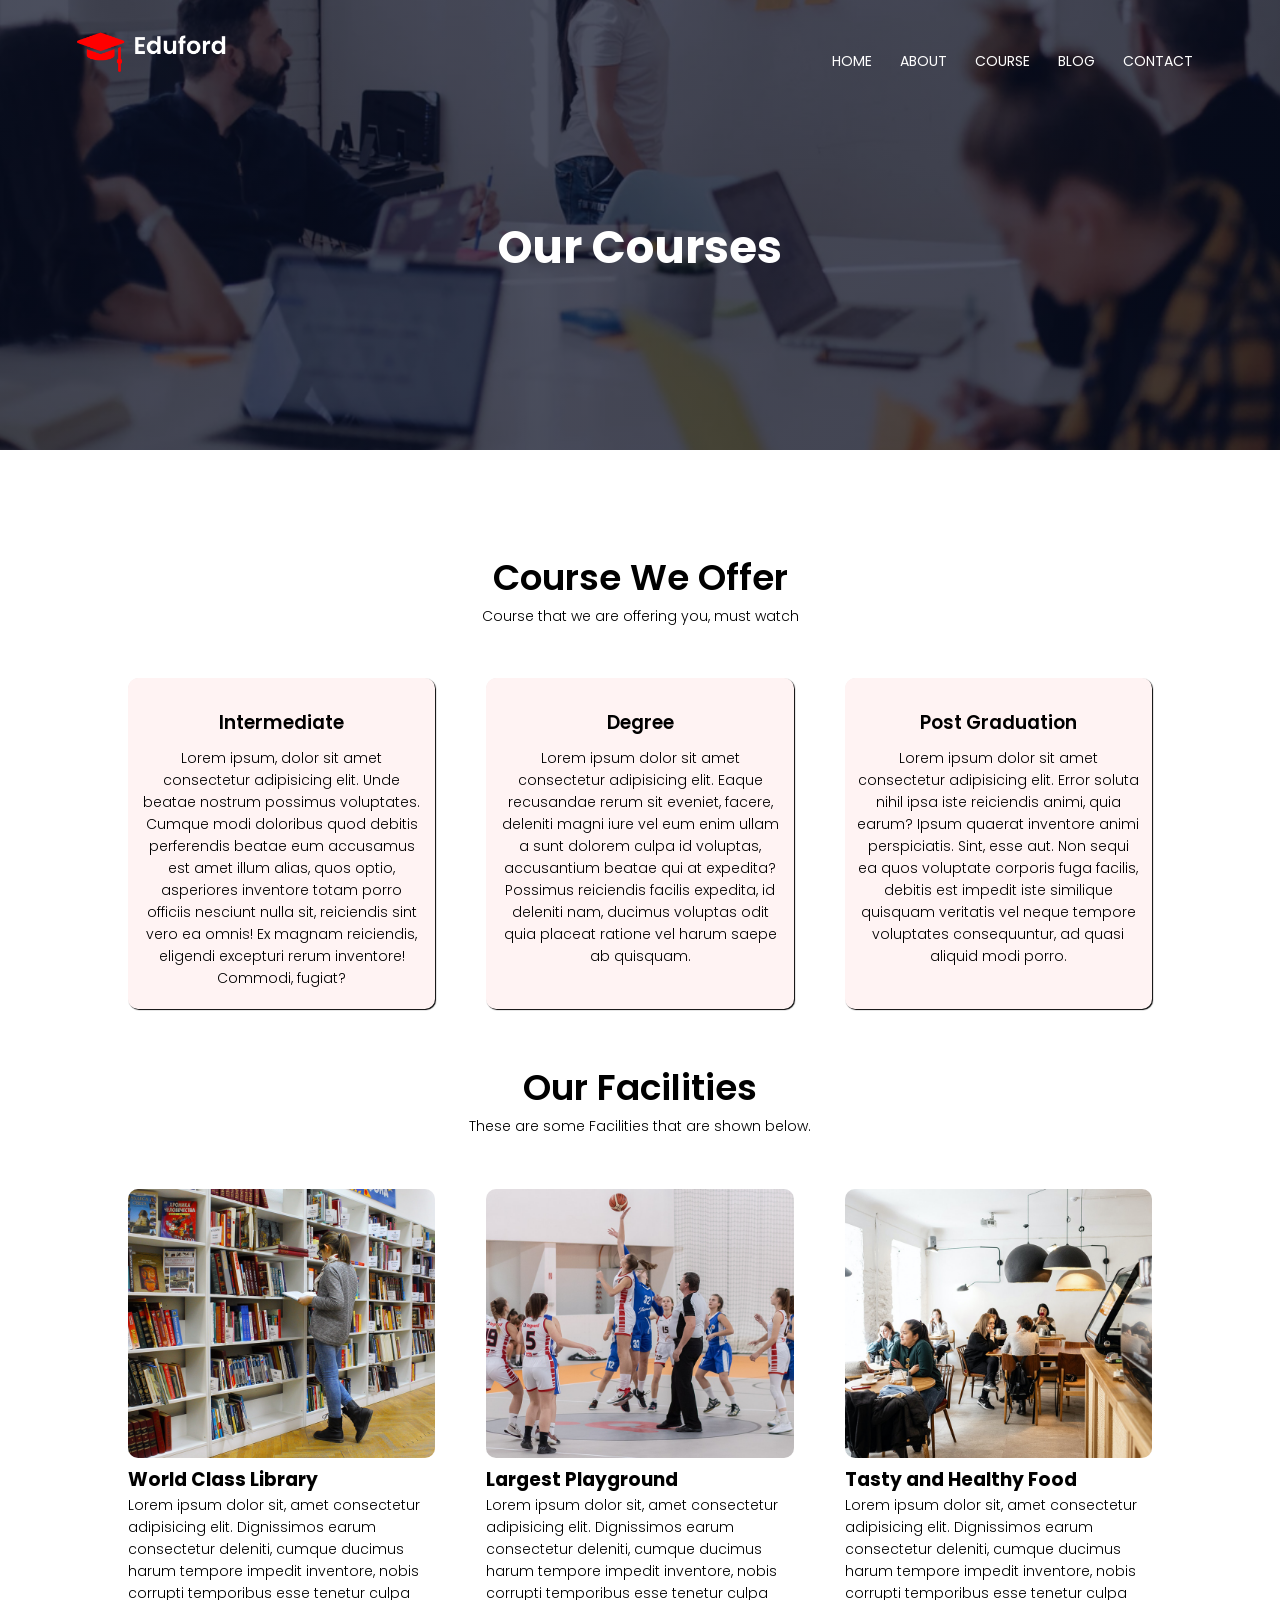
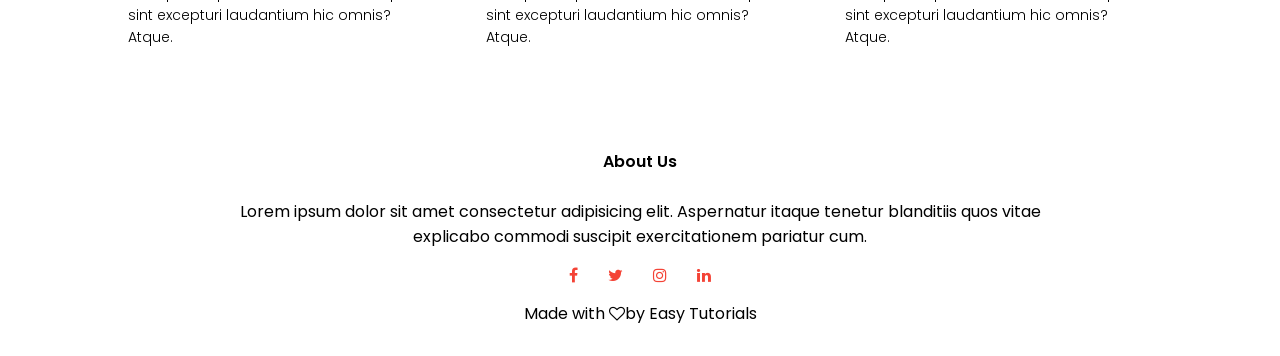
<file: University Website Practise/course.html>
<!DOCTYPE html>
<html lang="en">
<head>
    <meta charset="UTF-8">
    <meta name="viewport" content="width=device-width, initial-scale=1.0">
    <title>Microlent University</title>
    <link rel="stylesheet" href="style.css">
    <link rel="preconnect" href="https://fonts.gstatic.com">
    <link rel="stylesheet" href="https://fonts.googleapis.com/css2?family=Poppins:wght@100;200;300;400;600;700&display=swap">
    <link rel="stylesheet" href="https://stackpath.bootstrapcdn.com/font-awesome/4.7.0/css/font-awesome.min.css">
</head>
<body>
    <section class="sub-header">
        <nav>
            <a href="index.html"><img src="images/logo.png" alt=""></a>
            <div class="nav-links" id="navLinks">
                <i class="fa fa-times" aria-hidden="true" onclick="hideMenu()"></i>
                <ul>
                   <li><a href="index.html">Home</a></li>
                   <li><a href="about.html">About</a></li>
                   <li><a href="course.html">Course</a></li>
                   <li><a href="blog.html">Blog</a></li>
                   <li><a href="#">Contact</a></li>
                </ul>
            </div>
            <i class="fa fa-bars" onclick="showMenu()"></i>
        </nav>
        <h1>Our Courses</h1>
    </section>

    <section class="course">
        <h1>Course We Offer</h1>
        <p>Course that we are offering you, must watch </p>
        <div class="row">
            <div class="course-col">
                <h3>Intermediate</h3>
                <p>Lorem ipsum, dolor sit amet consectetur adipisicing elit. Unde beatae nostrum possimus voluptates. Cumque modi doloribus quod debitis perferendis beatae eum accusamus est amet illum alias, quos optio, asperiores inventore totam porro officiis nesciunt nulla sit, reiciendis sint vero ea omnis! Ex magnam reiciendis, eligendi excepturi rerum inventore! Commodi, fugiat?</p>
            </div>
            <div class="course-col">
                <h3>Degree</h3>
                <p>Lorem ipsum dolor sit amet consectetur adipisicing elit. Eaque recusandae rerum sit eveniet, facere, deleniti magni iure vel eum enim ullam a sunt dolorem culpa id voluptas, accusantium beatae qui at expedita? Possimus reiciendis facilis expedita, id deleniti nam, ducimus voluptas odit quia placeat ratione vel harum saepe ab quisquam.</p>
            </div>
            <div class="course-col">
                <h3>Post Graduation</h3>
                <p>Lorem ipsum dolor sit amet consectetur adipisicing elit. Error soluta nihil ipsa iste reiciendis animi, quia earum? Ipsum quaerat inventore animi perspiciatis. Sint, esse aut. Non sequi ea quos voluptate corporis fuga facilis, debitis est impedit iste similique quisquam veritatis vel neque tempore voluptates consequuntur, ad quasi aliquid modi porro.</p>
            </div>
        </div>
    </section>


    <section class="facilities">
        <h1>Our Facilities</h1>
        <p>These are some Facilities that are shown below.</p>
        <div class="row">
            <div class="facility-col">
                <img src="images/library.png" alt="">
                <h3>World Class Library</h3>
                <p>Lorem ipsum dolor sit, amet consectetur adipisicing elit. Dignissimos earum consectetur deleniti, cumque ducimus harum tempore impedit inventore, nobis corrupti temporibus esse tenetur culpa sint excepturi laudantium hic omnis? Atque.</p>
            </div>
            <div class="facility-col">
                <img src="images/basketball.png" alt="">
                <h3>Largest Playground</h3>
                <p>Lorem ipsum dolor sit, amet consectetur adipisicing elit. Dignissimos earum consectetur deleniti, cumque ducimus harum tempore impedit inventore, nobis corrupti temporibus esse tenetur culpa sint excepturi laudantium hic omnis? Atque.</p>
            </div>
            <div class="facility-col">
                <img src="images/cafeteria.png" alt="">
                <h3>Tasty and Healthy Food</h3>
                <p>Lorem ipsum dolor sit, amet consectetur adipisicing elit. Dignissimos earum consectetur deleniti, cumque ducimus harum tempore impedit inventore, nobis corrupti temporibus esse tenetur culpa sint excepturi laudantium hic omnis? Atque.</p>
            </div>
        </div>
    </section>


    <section class="footer">
        <h4>About Us</h4>
        <p>Lorem ipsum dolor sit amet consectetur adipisicing elit. Aspernatur itaque tenetur blanditiis quos vitae <br>explicabo commodi suscipit exercitationem pariatur cum.</p>
        <div class="icons">
            <i class="fa fa-facebook"></i>
            <i class="fa fa-twitter"></i>
            <i class="fa fa-instagram"></i>
            <i class="fa fa-linkedin"></i>
        </div>
        <p>Made with <i class="fa fa-heart-o"></i>by Easy Tutorials</p>
    </section>



    <script>
        var navLinks = document.getElementById("navLinks");
        
        function showMenu(){
            navLinks.style.right = "0";
        }
        function hideMenu(){
            navLinks.style.right = "-200px";
        }
    </script>
</body>
</html>
</file>
<file: Blinkit Project/css/style.css>
*{
    margin: 0;
    padding:0;
    box-sizing: border-box;
    font-family: sans-serif;
    text-decoration: none;
}
header{
    display: flex;
    align-items: center;
    border-top: 1px solid #ccc;
    border-bottom: 1px solid #ccc;
    gap:40px;
    margin-top:3px;
    position:sticky;
    top:0;
    background-color: white;
    padding:10px;
}
.headerLeft{
    display: flex;
    align-items: center;   
}
.logo{
    padding:22px 30px;
    border-right: 1px solid #ccc;
}
.headerAddress{
    padding:20px;
}
.headerAddress h3{
    font-size: 18px;
    font-weight: bold;
    margin-bottom: 5px;
}
.headerAddress p{
    font-size: 14px;
}
.searchBox{
    flex-grow:1;
    display: flex;
    border: 1px solid #f4f4f4;
    padding:2px;
    border-radius:15px;
    background-color: #f8f8f8;
}
.searchBox button{
    border-radius: 5px;
    margin-right:5px;
    padding:15px;
    background-color: transparent;
    border:none;
}
.searchBox input{
    flex-grow: 1;
    padding:15px;
    background-color: transparent;
    border:none;
    font-size: 22px;
}
.searchBox input::placeholder{
    font-size: 22px;
}
.searchBox input:focus{
    outline:none;
}
.headerBtn{
    display: flex;
    gap:40px;
    margin-right: 40px;
    justify-content: center;
}
.headerBtn button{
    padding:16px;
    border:none;
    background-color: transparent;
    font-size: 18px;
}
.headerBtn i{
    padding-right:10px;
}
.headerBtn button:last-child{
    background-color: #0c831f;
    color:white;
    font-weight: bold;
    padding:17px;
    border-radius: 10px;
    font-size: 14px;
}
.bannerSection{
    max-width: 1280px;
    margin:auto;
}
.bannerSection img{
    width:100%;
}
.orderBanner{
    display: flex;
    max-width:1280px;
    margin:auto;
}
.orderBannerItems{
    flex-basis: 28%;
    margin:1%;
}
.orderBanner img{
    width:100%;
}
.categorySection{
    max-width: 1280px;
    margin:auto;
    display: flex;
    flex-wrap: wrap;
}
.categoryItems{
    flex-basis: 10%;
}
.categoryItems img{
    width:100%;
}
.productSection{
    max-width:1280px;
    margin:auto;
}
.headingRow h2{
    font-size: 24px;
}
.headingRow a{
    color:#328839;
    font-size: 18px;
}
.productRow{
    width:100%;
    display: flex;
    margin:30px 0px;
    flex-wrap: wrap;
    gap:2%;
}
.productItems{
    flex-basis: 15%;
    border:1px solid #ccc;
    border-radius: 10px;
    box-shadow: 0px 0px 10px 2px #fcfcfc;
    margin-bottom:10px;
}
.productItems img{
    width:70%;
}
.productImg{
    text-align: center;
    padding:15px;
}
.productImg p{
    width: 70px;
    display: flex;
    padding:2px;
    background-color: #f8f8f8;
    align-items: center;
    justify-content: center;
    font-size: 12px;
    text-align: left;
    gap:5px;
}
.productImg p img{
    width:15%;
}
.productContent{
    padding:15px;
    padding-top: 0;
}
.productContent h3{
    font-size: 14px;
    margin-bottom: 15px;
}
.productContent p{
    font-size: 14px;
    color:#b4a6b6;
    font-weight: bold;
}
.btn-price-outer{
    display: flex;
    justify-content: space-between;
    align-items: center;
    margin-top:15px;
}
.btn-price-outer button{
    background-color: #f7fff9;
    padding:5px 15px;
    border: 1px solid #328839;
    border-radius: 10px;
}
.footer-mid{
    max-width: 1280px;
    margin:auto;
    padding-top:40px;
}
.footer-mid-row1{
    width:100%;
    display:flex;
    gap:40px;
}
.footer-mid-row1-left{
    flex-basis: 30%;
}
.footer-mid-row1-right{
    flex-basis: 70%;
}
.footer-mid-row1-left h3{
    margin-bottom: 20px;
}
.usefulLinks{
    display: flex;
}
.usefulLinks ul {
    flex-basis:33%;
    list-style: none;
}
.usefulLinks ul li a{
    font-size: 14px;
    display: block;
    margin-bottom: 10px;
    color:rgb(102,102,102);
}
.categoriesHeading{
    display: flex;
    align-items: center;
    margin-bottom: 20px;
    gap:15px;
}
.categoriesHeading a{
    color:#0c831f
}
.usefulLinks2{
    display: flex;
}
.usefulLinks2 ul {
    flex-basis:33%;
    list-style: none;
}
.usefulLinks2 ul li a{
    font-size: 14px;
    display: block;
    margin-bottom: 10px;
    color:rgb(102,102,102);
}
.footer-mid-row3 p{
    padding:10px;
    color:rgb(102,102,102);
    font-size: 14px;
    line-height: 20px;
}
.footer-mid-row2{
    background-color: #fcfcfc;
    width:100%;
    padding:20px 0px;
    display: flex;
    align-items: center;
    justify-content: space-between;
}
.footer-mid-row2 p{
    flex-basis: 40%;
    font-size: 14px;
    text-align: center;
}
.footer-mid-row2 .appIcons{
    display: flex;
    flex-basis: 30%;
    align-items: center;
    gap: 10px;
}
.socialLinks{
    display: flex;
    gap:20px;
}
.socialLinks i{
    background-color: #1f1f1f;
    height:40px;
    width:40px;
    color:white;
    border-radius: 50%;
    display: flex;
    align-items: center;
    justify-content: center;
}
</file>
<file: Blinkit Project/css/media.css>
@media only screen and (min-width:200px) and (max-width:961px){
    header{
        flex-direction: column;
        align-items: stretch;
        gap:15px;
        padding:15px;
    }
    .headerLeft{
        justify-content: center;
    }
    .logo{
        padding:10px;
    }
    .headerAddress{
        padding:10px;
    }
    .headerAddress h3{
        font-size: 15px;
    }
    .headerAddress p{
        font-size: 12px;
    }
    .searchBox button{
        padding:10px;
    }
    .headerBtn{
        width:100%;
        margin-right:0;
        position:fixed;
        bottom:0;
        background-color: white;
    }
    .bannerSection img{
        display: none;
    }
    .orderBanner{
        flex-direction: column;
        padding:10px;
    }
    .categoryItems{
        flex-basis:25%;
    }
    .productSection{
        padding:0px 10px;
    }
    .productItems{
        flex-basis: 48%;
        padding:4%;
    }
    .footer{
        padding-top:0;
    }
    .footer-mid-row1{
        flex-direction: column;
        padding:10px;
    }
    .usefulLinks2{
        display: flex;
        flex-wrap: wrap;
    }
    .usefulLinks2 ul {
        margin-top: 50px;
        flex-basis:50%;
        list-style: none;
    }
    .categoriesHeading {
        margin:0;
    }
    .footer-mid-row3{
        padding:0px 10px;
    }
    .footer-mid-row2{
        flex-direction: column;
        gap:20px;
    }
}

@media only screen and (min-width:576px) and (max-width:991px){
    
}
</file>
<file: University Website Practise/style.css>
*{
    margin:0;
    padding:0;
    box-sizing: border-box;
    font-family: "Poppins",sans-serif;
}
.header{
    min-height: 100vh;
    width:100%;
    background: linear-gradient(rgba(4,9,3,0.7),rgba(4,9,3,0.7)),url("images/banner.png");
    background-position: center;
    background-size: cover;
    background-repeat: no-repeat;
    position: relative;
}
nav{
    display: flex;
    text-align: center;
    padding:2% 6%;
    justify-content: space-between;
    align-items: center;
}
nav img{
    width:150px;
}
.nav-links{
    flex:1;
    text-align: right;
}
.nav-links ul li{
    display: inline-block;
    padding:8px 10px;
    position: relative;
}
.nav-links ul li a{
    text-decoration: none;
    color:white;
    font-size: 14px;
    text-transform: uppercase;
}
.nav-links ul li::after{
    content: "";
    width:0;
    height:2px;
    background-color: #f44336;
    display: block;
    margin: auto;
    transition:0.5s;
}
.nav-links ul li:hover::after{
    width:100%;
}
.text-box{
    /* width:90%; */
    color:white;
    text-align: center;
    position: absolute;
    top:50%;
    left:50%;
    transform:translate(-50%,-50%);
}
.text-box h1{
    font-size: 62px;
}
.text-box p{
    margin:10px 0px 40px;
    font-size: 14px;
}
.hero-btn{
    color:white;
    text-align: center;
    text-decoration: none;
    font-size:14px;
    padding:12px 20px;
    border:1px solid white;
    display:inline-block;
    background:transparent;
}
.hero-btn:hover{
    border: 1px solid #f44336;
    background: #f44336;
    transition: 0.5s;
}
nav .fa{
    display: none;
}

@media (max-width:700px){
    nav .fa{
        display: block;
        color: white;
        font-size:22px;
        margin:20px;
        cursor: pointer;
    }
    .text-box h1{
        font-size: 20px;
    }
    .text-box p{
        margin:10px 0px 40px;
        font-size: 12px;
    }
    .nav-links ul li{
       display: block;
       padding: 10px 30px;
    }
    .nav-links{
        position: absolute;
        top:0;
        right:0;
        height:100vh;
        width:200px;
        background-color: #f44336;
        text-align: left;
        z-index: 1;
        transition: 1s;
    }
}

/* Course */

 .course{
    width:80%;
    margin:auto;
    text-align: center;
    padding-top:100px;
 }
 .course h1{
    font-size:36px;
    font-weight: 600;
 }
 .course p{
    color: black;
    font-weight: 300;
    line-height: 22px;
    font-size: 14px;
 }
 .row{
    margin-top: 5%;
    display: flex;
    justify-content: space-between;
 }
 .course .course-col{
    flex-basis: 30%;
    background-color: #fff3f3;
    border-radius: 10px;
    padding:20px 12px;
    margin-bottom:5%;
    box-sizing: border-box;
    box-shadow: 1px 1px 1px #000;
}
.course .row .course-col h3{
    text-align: center;
    margin:10px 0;
    font-weight: 600;
}
.course .row .course-col:hover{
    box-shadow: 0 0 20px 0px rgba(0,0,0,0.2);
}

@media (max-width:700px){
    .row{
        flex-direction: column;
    }
}


/* Campus */
.campus{
    width:80%;
    margin:auto;
    padding-top:50px;
    text-align: center;
}
.campus-col{
    flex-basis: 30%;
    margin-bottom: 30px;
    border-radius: 10px;
    position: relative;
    overflow: hidden;
}
.campus-col img{
    width:100%;
    display: block;
}
.campus h1{
    font-size:36px;
    font-weight: 600;
}
.campus p{
    color: black;
    font-weight: 300;
    line-height: 22px;
    font-size: 14px;
}
.layer{
    background:transparent;
    height:100%;
    width:100%; 
    position: absolute;
    top:0;
    transition: 0.5s;
}
.layer:hover{
    background-color: rgba(226, 0, 0, 0.7);
}
.layer h3{
    width:100%;
    text-transform: uppercase;
    font-weight: 600;
    color:white;
    font-size: 26px;
    position: absolute;
    bottom:0;
    left:50%;
    transform: translateX(-50%);
    transition: 0.5s;
    opacity:0;
}
.layer:hover h3{
    bottom:49%;
    opacity: 1;
}

/* Facilities */
.facilities{
    width:80%;
    margin:auto;
    text-align: center;
}
.facilities h1{
    font-size:36px;
    font-weight: 600;
}
.facilities p{
    color: black;
    font-weight: 300;
    line-height: 22px;
    font-size: 14px;
}
.facility-col{
    flex-basis: 30%;
    margin-bottom: 5%;
    text-align: left;
    border-radius: 10px;
}
.facility-col img{
    width:100%;
    border-radius: 10px;
}

/* ---Testimonial--- */
.testimonials{
    width:80%;
    margin:auto;
    text-align: center;
}
.testimonials h1{
    font-size:36px;
    font-weight: 600;
}
.testimonials p{
    color: black;
    font-weight: 300;
    line-height: 22px;
    font-size: 14px;
}
.testimonial-col{
    flex-basis: 44%;
    border-radius: 10px;
    margin-bottom:5%;
    text-align: left;
    background-color: #fff3f3;
    cursor: pointer;
    padding:25px;
}
.testimonials img{
    height: 40px;
    margin-left: 5px;
    margin-right: 20px;
    border-radius: 50%;
}
.testimonial-col .fa{
    color:#f44336
}
@media (max-width:700px){
    .testimonials img{
        margin-left: 0px;
        margin-right: 15px;
    }
}

/* -----cta----- */
.cta{
    width:80%;
    margin: 100px auto;
    background-image: linear-gradient(rgba(0,0,0,0.7),rgba(0,0,0,0.7)),url("images/banner2.jpg");
    background-position: center;
    background-repeat: no-repeat;
    background-size: cover;
    text-align: center;
    border-radius:10px;
    padding:100px 0;
    
}
.cta h1{
    color:white;
    margin:40px;
    padding:0;
}
@media (max-width:700px){
    .cta h1{
        font-size:24px;
    }
}


 /* ---Footer--- */
 .footer{
    width:100%;
    text-align:center;
    padding:30px;
 }
 .footer h4{
    margin-bottom: 25px;
    margin-top:20px;
    font-weight: 600;
 }
 .icons .fa{
    color:#f44336;
    margin: 0 13px;
    cursor: pointer;
    padding:18px 0;
 }


/* -------For the About Us Page------- */
.sub-header{
    height: 50vh;
    width:100%;
    background: linear-gradient(rgba(4,9,30,0.7),rgba(4,9,30,0.7)),url("images/banner2.jpg");
    background-position: center;
    background-size: cover;
    text-align: center;
    color:white;
}
.sub-header{
    font-size:30px;
}
.sub-header h1{
    margin-top: 100px;
}


.about-us{
    width:80%;
    margin: auto;
    padding-top:80px; 
    padding-bottom:50px;
}
.about-col{
    flex-basis: 48%;
    padding: 30px 2px;
}
.about-col img{
    width:100%;
}
.about-col h1{
    padding-top: 0;
}
.about-col p{
    padding:15px 0 25px;
}
.red-btn{
    border: 1px solid #f44336;
    background: transparent;
    color: #f44336;
}
.red-btn:hover{
    color:white;
}


/* Blog content  */
.blog-content{
    width:80%;
    margin:auto;
    padding:60px 0;
}
.blog-left{
    flex-basis: 65%;
}
.blog-left img{
    width:100%;
}
.blog-left h2{
    color:#222;
    font-weight: 600;
    margin:5x 0;
}
.blog-left p{
    font-weight: 300;
    margin:10px 2px;
    color:#999;
}
.blog-right{
    flex-basis:32%;
}
.blog-right h3{
    text-align: center;
    background:#f44336;
    color:#fff;
    padding:7px 0;
    font-size:16px;
    margin-bottom:20px;
}
.blog-right div{
    display: flex;
    align-items: center;
    justify-content: space-between;
    color:#555;
    padding:10px;
    box-shadow: 2px 2px 2px #555;
}
.blog-right div:hover{
    box-shadow: 3px 3px 3px #555;
    cursor:pointer
}
.comment-box{
    border:1px solid #333;
    padding:10px 20px;
    margin:50px 0;
}
.comment-box h3{
    text-align: left;
}
.comment-box input, .comment-box textarea{
    width:100%;
    padding:5px;
    margin-top:20px;
    border: none;
    outline:none;
    box-sizing: border-box;
    background-color: #f0f0f0;
}
.comment-box button{
    margin: 10px 0;
}
@media (max-width:700px){
    .sub-header h1{
        font-size:30px;
    }
}

/* ---Contact Us--- */
.location{
    width:80%;
    margin:auto;
    scroll-padding:80px 0;
}
.location iframe{
    margin-top:50px;
    width:100%;
}
.contact-us{
    width:80%;
    margin:auto;
}
.contact-col{
    flex-basis:48%;
    margin-bottom:30px;
}
.contact-col div{
    display: flex;
    align-items: center;
    margin-bottom:40px;
}
.contact-col div .fa{
    font-size: 28px;
    margin-right:30px;
    color:#f44336;
    margin:10px;
}
.contact-col div p{
    padding:0;
}
.contact-col div h5{
    margin-bottom: 5px;
    font-size: 20px;
    font-weight: 400;
}
.contact-col input, .contact-col textarea{
    width:100%;
    padding: 15px;
    margin-bottom: 17px;
    outline:none;
    border:1px solid black;
}
</file>
